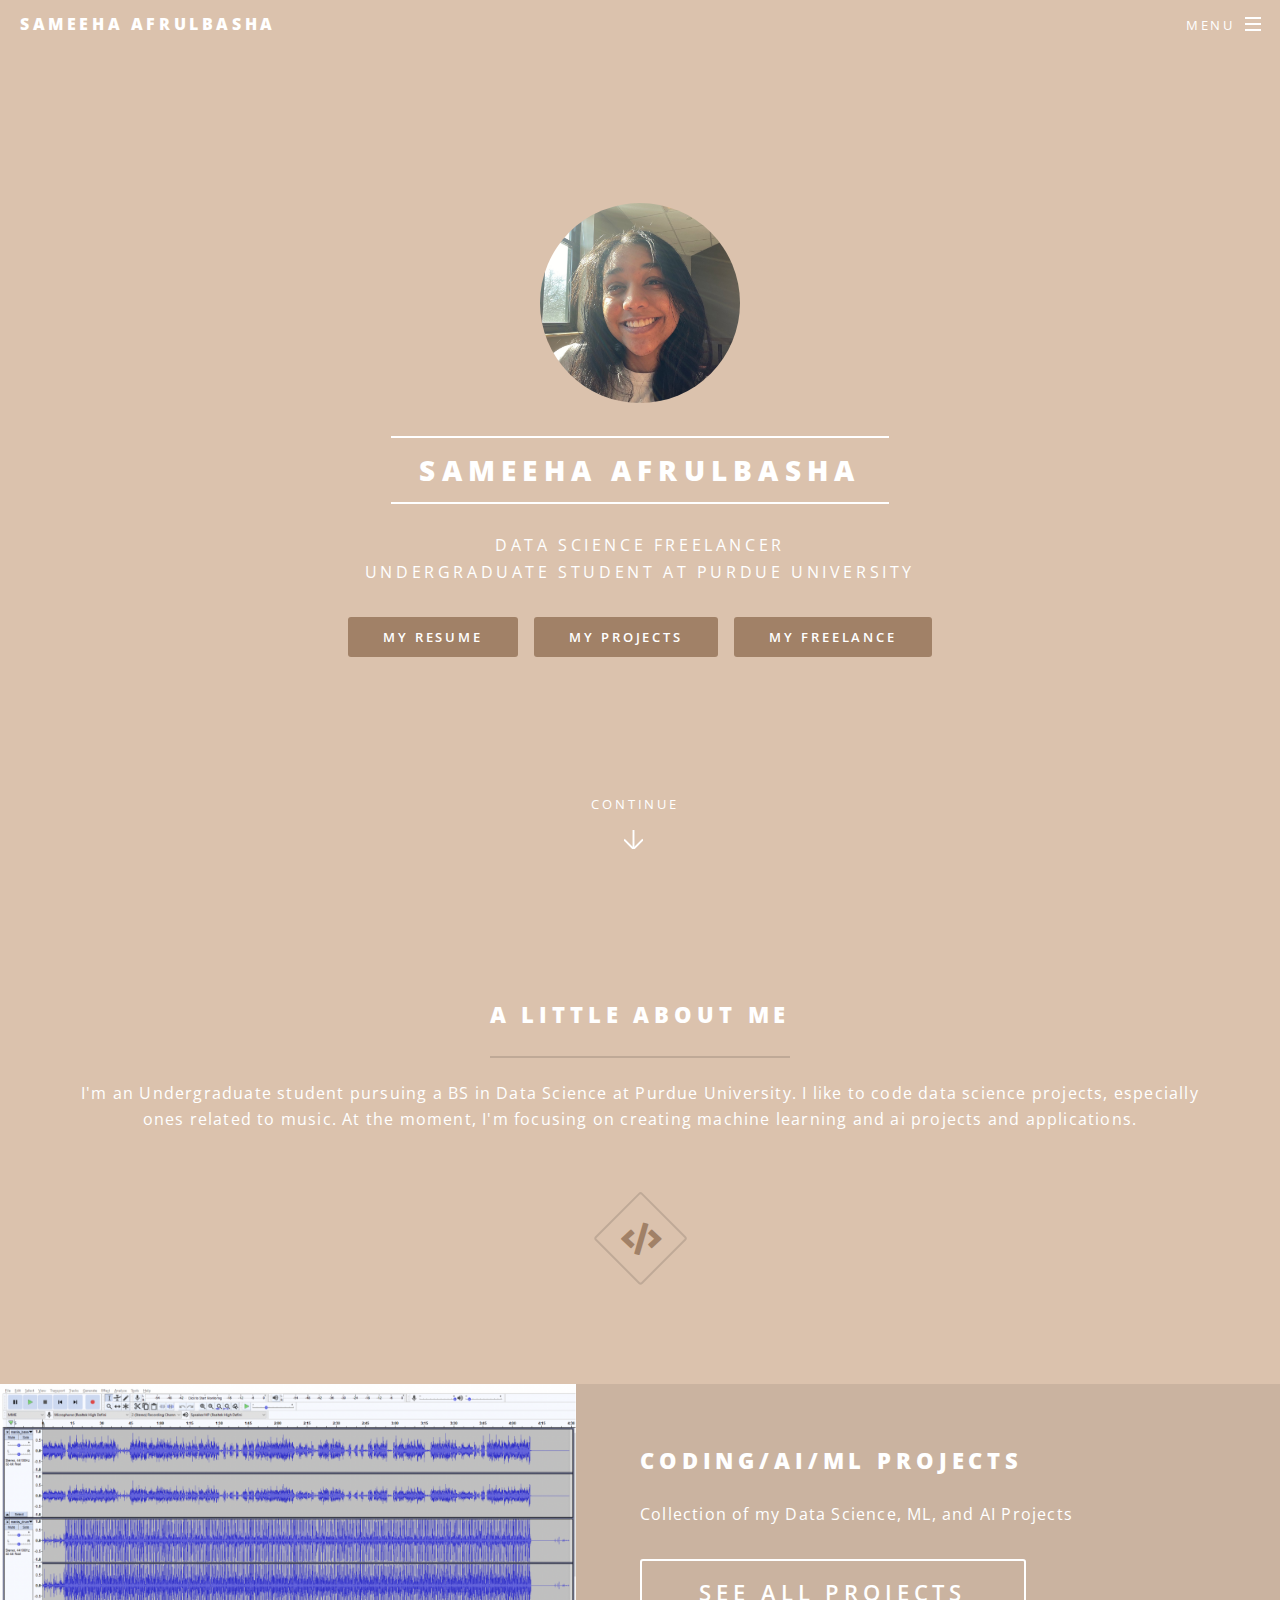
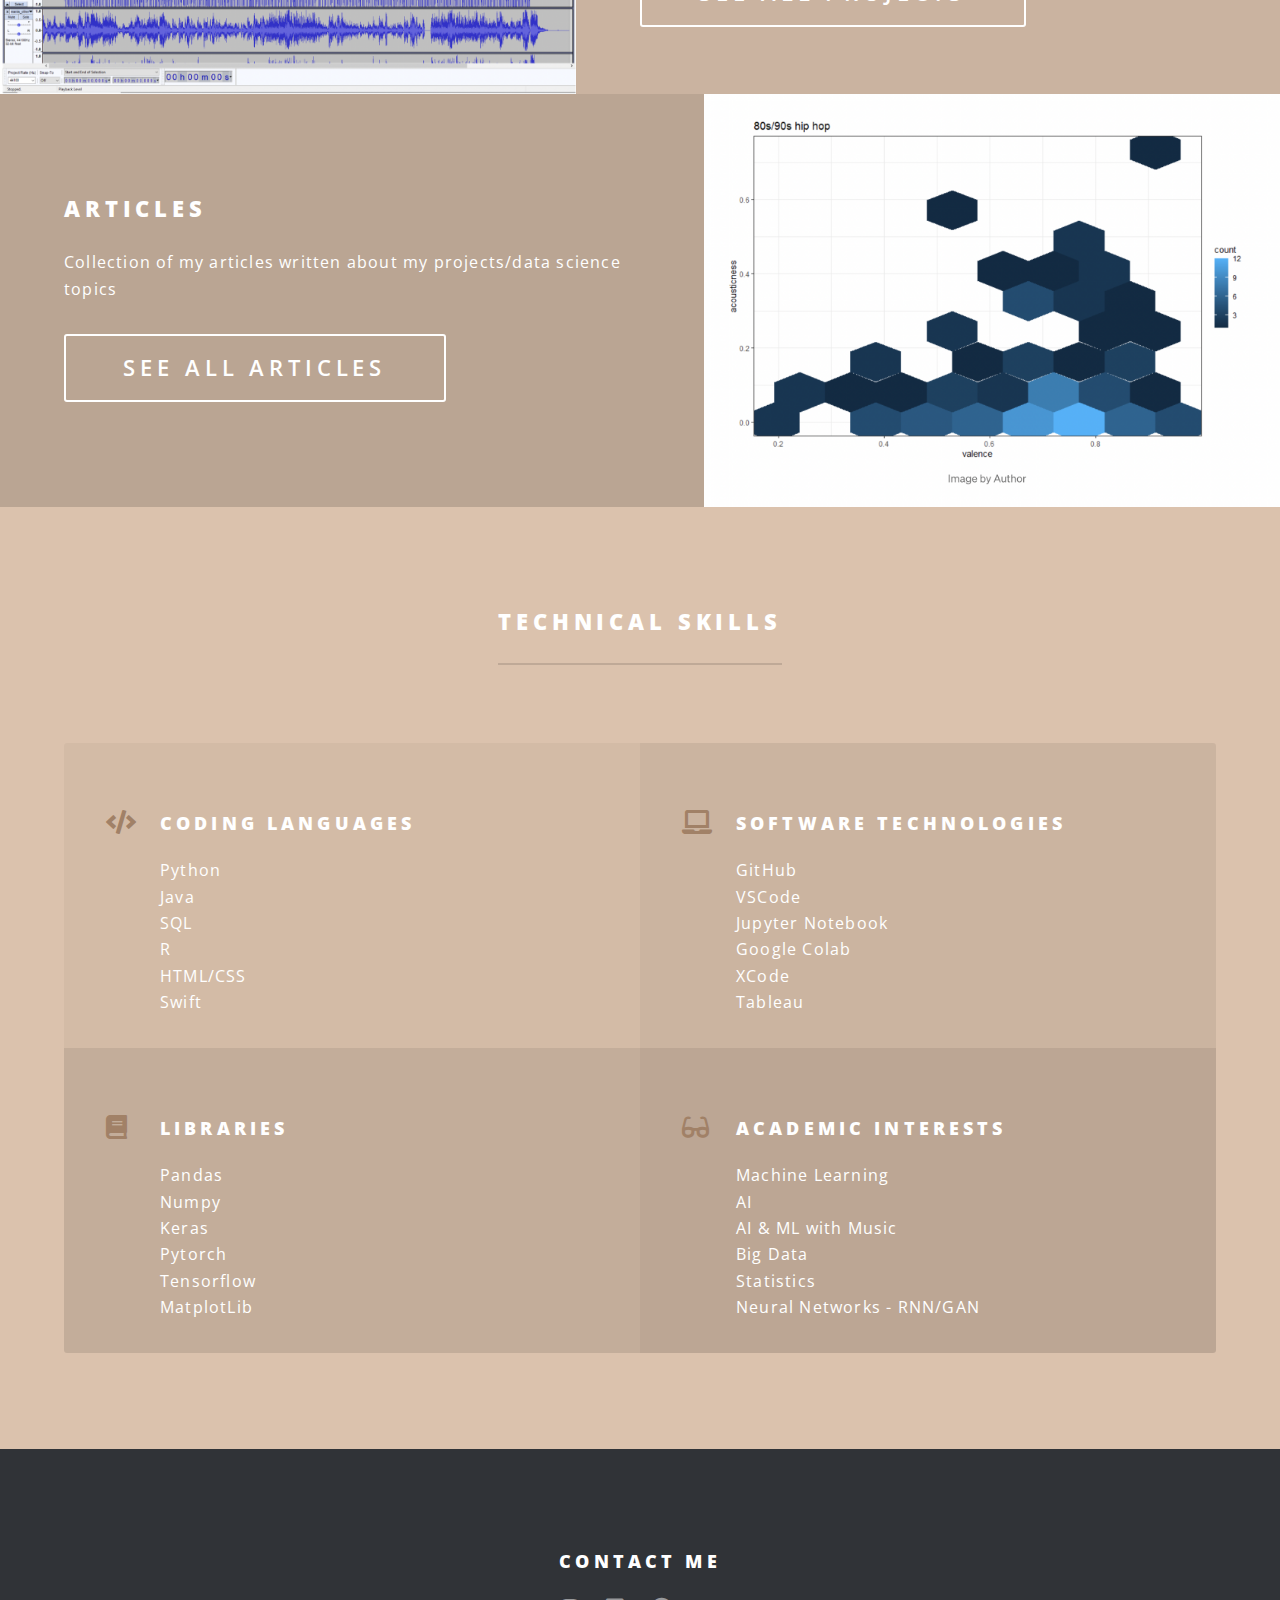
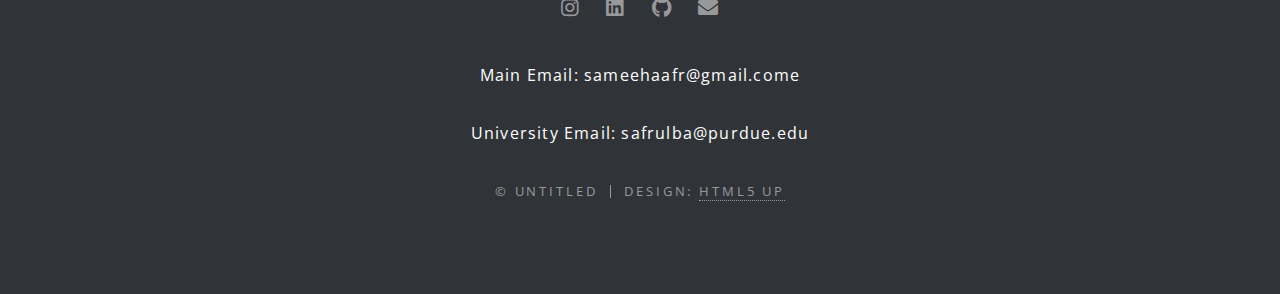
<file: index.html>
<!DOCTYPE HTML>
<!--
	Spectral by HTML5 UP
	html5up.net | @ajlkn
	Free for personal and commercial use under the CCA 3.0 license (html5up.net/license)
-->
<html>
	<head>
		<title>Sameeha Afrulbasha</title>
		<meta charset="utf-8" />
		<meta name="viewport" content="width=device-width, initial-scale=1, user-scalable=no" />
		<link rel="stylesheet" href="assets/css/main.css" />
		<noscript><link rel="stylesheet" href="assets/css/noscript.css" /></noscript>
	</head>
	<body class="landing is-preload">

		<!-- Page Wrapper -->
			<div id="page-wrapper">

				<!-- Header -->
				<header id="header">
					<h1><a href="index.html">Sameeha Afrulbasha</a></h1>
					<nav id="nav">
						<ul>
							<li class="special">
								<a href="#menu" class="menuToggle"><span>Menu</span></a>
								<div id="menu">
									<ul>
										<li><a href="index.html">Home</a></li>
										<li><a href="projects.html">Projects</a></li>
										<li><a href="freelance.html">Freelance</a></li>
										<li><a href="contact.html">Contact Me</a></li>
									</ul>
								</div>
							</li>
						</ul>
					</nav>
				</header>

				<!-- Banner -->
					<section id="banner">
						<div class="inner">
							<center>
								<img class="circular--square" src="images/profile/profile.jpeg" width=200px height=auto/>
							</center>
							<h2>Sameeha Afrulbasha</h2>
							<p>Data Science Freelancer<br />
							Undergraduate Student at Purdue University<br /></p>
							<ul class="actions special">
								<li><a href="https://crimson-book-5b8.notion.site/Sameeha-Afrulbasha-e86e2d26b11c4a8285c0a21ddbd7b07d" class="button primary">My Resume</a></li>
								<li><a href="projects.html" class="button primary">My Projects</a></li>
								<li><a href="freelance.html" class="button primary">My Freelance</a></li>
							</ul>
						</div>
						<a href="#one" class="more scrolly">Continue</a>
					</section>

				<!-- One -->
					<section id="one" class="wrapper style1 special">
						<div class="inner">
							<header class="major">
								<h2>A Little About Me</h2>
								<p>I'm an Undergraduate student pursuing a BS in Data Science at Purdue University. I like to code data science projects, especially ones related to music. At the moment, I'm focusing on creating machine learning and ai projects and applications.</p>
							</header>
							<ul class="icons major">
								<li><span class="icon solid fa-code major style3"><span class="label">Dolor</span></span></li>
							</ul>
						</div>
					</section>

				<!-- Two -->
					<section id="two" class="wrapper alt style2">
						<section class="spotlight">
							<div class="image"><img src="images/articles/sound.png" alt="" /></div><div class="content">
								<h2>Coding/AI/ML Projects</h2>
								<p>Collection of my Data Science, ML, and AI Projects</p>
								<ul class="actions">
									<li><a href="projects.html" class="button large">See All Projects</a></li>
								</ul>
							</div>
						</section>
						<section class="spotlight">
							<div class="image"><img src="images/articles/graph.png" alt="" /></div><div class="content">
								<h2>Articles</h2>
								<p>Collection of my articles written about my projects/data science topics</p>
								<ul class="actions">
									<li><a href="https://medium.com/@sameehaafr" class="button large">See All Articles</a></li>
								</ul>
							</div>
						</section>
					</section>

				<!-- Three -->
					<section id="three" class="wrapper style3 special">
						<div class="inner">
							<header class="major">
								<h2>Technical Skills</h2>
							</header>
							<ul class="features">
								<li class="icon solid fa-code">
									<h3>Coding Languages</h3>
										<listp>Python</listp>
										<br>
										<listp>Java</listp>
										<br>
										<listp>SQL</listp>
										<br>
										<listp>R</listp>
										<br>
										<listp>HTML/CSS</listp>
										<br>
										<listp>Swift</listp>
								</li>
								<li class="icon solid fa-laptop">
									<h3>Software Technologies</h3>
										<listp>GitHub</listp>
										<br>
										<listp>VSCode</listp>
										<br>
										<listp>Jupyter Notebook</listp>
										<br>
										<listp>Google Colab</listp>
										<br>
										<listp>XCode</listp>
										<br>
										<listp>Tableau</listp>
								</li>
								<li class="icon solid fa-book">
									<h3>Libraries</h3>
										<listp>Pandas</listp>
										<br>
										<listp>Numpy</listp>
										<br>
										<listp>Keras</listp>
										<br>
										<listp>Pytorch</listp>
										<br>
										<listp>Tensorflow</listp>
										<br>
										<listp>MatplotLib</listp>
								</li>
								<li class="icon solid fa-glasses">
									<h3>Academic Interests</h3>
										<listp>Machine Learning</listp>
										<br>
										<listp>AI</listp>
										<br>
										<listp>AI & ML with Music</listp>
										<br>
										<listp>Big Data</listp>
										<br>
										<listp>Statistics</listp>
										<br>
										<listp>Neural Networks - RNN/GAN</listp>
								</li>
							</ul>
						</div>
					</section>

				<!-- Four -->
				<!--<section id="three" class="wrapper style3 special">
					<div class="inner">
						<header class="major">
							<h2>Personal Interests</h2>
						</header>
						<ul class="features">
							<li class="icon solid fa-headphones-alt">
								<h3>Music</h3>
								<listp>Pop-Rap</listp>
								<br>
								<listp>Alternative</listp>
								<br>
								<listp>Rap</listp>
								<br>
								<listp>Favorites: Mac Miller, J. Cole, Jon Bellion, Twenty One Pilots, Faouzia, Alicia Keys, and Ariana Grande</listp>
							</li>
							<li class="icon fa-paper-plane">
								<h3>Hobbies</h3>
								<listp>Piano</listp>
								<br>
								<listp>Jogging</listp>
								<br>
								<listp>Badminton</listp>
								<br>
								<listp>Listening to music</listp>
								<br>
								<listp>Making and eating food</listp>
							</li>
						</ul>
					</div>
				</section>-->

				<!-- Footer -->
				<footer id="footer">
					<h3>Contact Me</h3>
					<ul class="icons">
						<li><a href="https://www.instagram.com/plotsam/" class="icon brands fa-instagram"><span class="label">Instagram</span></a></li>
						<li><a href="https://www.linkedin.com/in/sameeha-afrulbasha/" class="icon brands fa-linkedin"><span class="label">LinkedIn</span></a></li>
						<li><a href="https://github.com/sameehaafr" class="icon brands fa-github"><span class="label">Github</span></a></li>
						<li><a href="mailto: sameehaafr@gmail.com" class="icon solid fa-envelope"><span class="label">Email</span></a></li>
					</ul>
					<p>Main Email: sameehaafr@gmail.come</p>
					<p>University Email: safrulba@purdue.edu</p>
					<ul class="copyright">
						<li>&copy; Untitled</li><li>Design: <a href="http://html5up.net">HTML5 UP</a></li>
					</ul>
				</footer>
			</div>

		<!-- Scripts -->
			<script src="assets/js/jquery.min.js"></script>
			<script src="assets/js/jquery.scrollex.min.js"></script>
			<script src="assets/js/jquery.scrolly.min.js"></script>
			<script src="assets/js/browser.min.js"></script>
			<script src="assets/js/breakpoints.min.js"></script>
			<script src="assets/js/util.js"></script>
			<script src="assets/js/main.js"></script>

	</body>
</html>
</file>
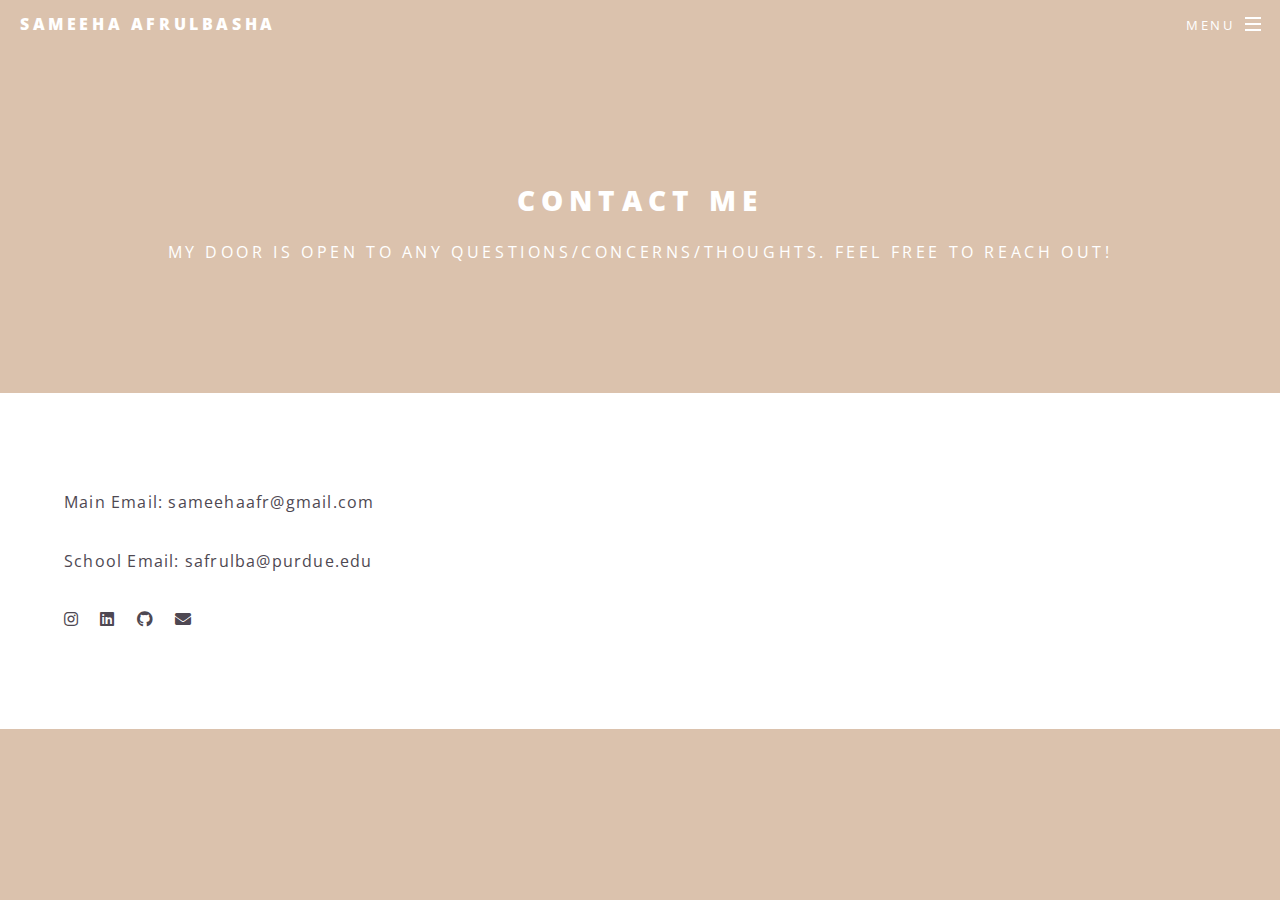
<file: contact.html>
<!DOCTYPE HTML>
<!--
	Spectral by HTML5 UP
	html5up.net | @ajlkn
	Free for personal and commercial use under the CCA 3.0 license (html5up.net/license)
-->
<html>
	<head>
		<title>Sameeha Afrulbasha</title>
		<meta charset="utf-8" />
		<meta name="viewport" content="width=device-width, initial-scale=1, user-scalable=no" />
		<link rel="stylesheet" href="assets/css/main.css" />
		<noscript><link rel="stylesheet" href="assets/css/noscript.css" /></noscript>
	</head>
	<body class="is-preload">

		<!-- Page Wrapper -->
			<div id="page-wrapper">

				<!-- Header -->
				<header id="header">
					<h1><a href="index.html">Sameeha Afrulbasha</a></h1>
					<nav id="nav">
						<ul>
							<li class="special">
								<a href="#menu" class="menuToggle"><span>Menu</span></a>
								<div id="menu">
									<ul>
										<li><a href="index.html">Home</a></li>
										<li><a href="projects.html">Projects</a></li>
										<li><a href="freelance.html">Freelance</a></li>
										<li><a href="contact.html">Contact Me</a></li>
									</ul>
								</div>
							</li>
						</ul>
					</nav>
				</header>

				<!-- Main -->
					<article id="main">
						<header>
							<h2>Contact Me</h2>
							<p>My door is open to any questions/concerns/thoughts. Feel free to reach out!</p>
						</header>
					</article>
                    <section class="wrapper style5">
                        <div class="inner">
                            <p>Main Email: sameehaafr@gmail.com</p>
                            <p>School Email: safrulba@purdue.edu</p>
                            <ul class="icons">
                                <li><a href="https://www.instagram.com/plotsam/" class="icon brands fa-instagram"><span class="label">Instagram</span></a></li>
                                <li><a href="https://www.linkedin.com/in/sameeha-afrulbasha/" class="icon brands fa-linkedin"><span class="label">LinkedIn</span></a></li>
                                <li><a href="https://github.com/sameehaafr" class="icon brands fa-github"><span class="label">Github</span></a></li>
                                <li><a href="mailto: sameehaafr@gmail.com" class="icon solid fa-envelope"><span class="label">Email</span></a></li>
                            </ul>

                        </div>
                    </section>
                    <!--<section class="wrapper style5">
                        <div class="inner">
                            <section>
                            <form method="post" action="m">
                                <div class="row gtr-uniform">
                                    <div class="col-6 col-12-xsmall">
                                        <input type="text" name="demo-name" id="demo-name" value="" placeholder="Name" />
                                    </div>
                                    <div class="col-6 col-12-xsmall">
                                        <input type="email" name="demo-email" id="demo-email" value="" placeholder="Email" />
                                    </div>
                                    <div class="col-12">
                                        <select name="demo-category" id="demo-category">
                                            <option value="">- Category -</option>
                                            <option value="1">Freelance</option>
                                            <option value="1">Other</option>
                                        </select>
                                    </div>
                                    <div class="col-6 col-12-small">
                                        <input type="checkbox" id="demo-human" name="demo-human" checked>
                                        <label for="demo-human">Not a robot</label>
                                    </div>
                                    <div class="col-12">
                                        <textarea name="demo-message" id="demo-message" placeholder="Enter your message" rows="6"></textarea>
                                    </div>
                                    <div class="col-12">
                                        <ul class="actions">
                                            <li><input type="submit" value="Send Message" class="primary" /></li>
                                            <li><input type="reset" value="Reset" /></li>
                                        </ul>
                                    </div>
                                </div>
                            </form>
                            </div class="inner">
                        </section>
                    </section>-->

				<!-- Footer -->
				<!--<footer id="footer">
					<h3>Contact Me</h3>
					<ul class="icons">
						<li><a href="https://www.instagram.com/" class="icon brands fa-instagram"><span class="label">Instagram</span></a></li>
						<li><a href="https://www.linkedin.com/in/sameeha-afrulbasha/" class="icon brands fa-linkedin"><span class="label">LinkedIn</span></a></li>
						<li><a href="https://github.com/sameehaafr" class="icon brands fa-github"><span class="label">Github</span></a></li>
						<li><a href="mailto: sameehaafr@gmail.com" class="icon solid fa-envelope"><span class="label">Email</span></a></li>
					</ul>
					<p>Main Email: sameehaafr@gmail.come</p>
					<p>University Email: safrulba@purdue.edu</p>
					<ul class="copyright">
						<li>&copy; Untitled</li><li>Design: <a href="http://html5up.net">HTML5 UP</a></li>
					</ul>
				</footer>-->

			</div>

		<!-- Scripts -->
			<script src="assets/js/jquery.min.js"></script>
			<script src="assets/js/jquery.scrollex.min.js"></script>
			<script src="assets/js/jquery.scrolly.min.js"></script>
			<script src="assets/js/browser.min.js"></script>
			<script src="assets/js/breakpoints.min.js"></script>
			<script src="assets/js/util.js"></script>
			<script src="assets/js/main.js"></script>

	</body>
</html>
</file>
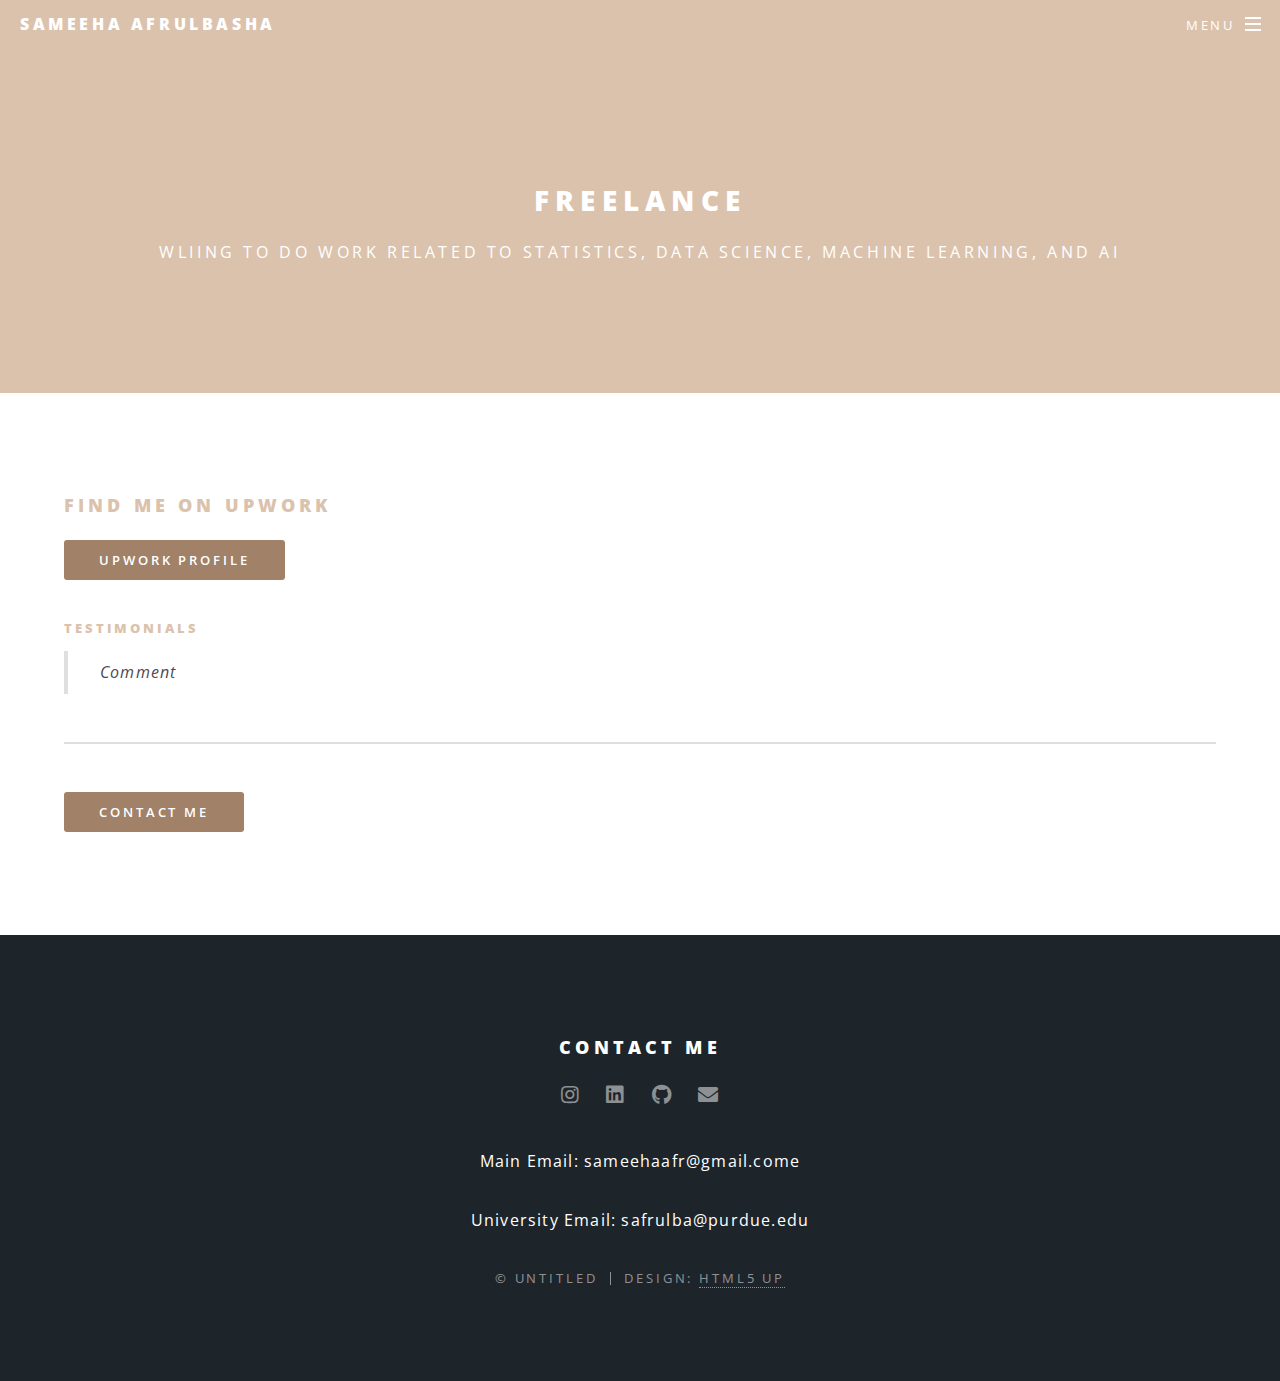
<file: freelance.html>
<!DOCTYPE HTML>
<!--
	Spectral by HTML5 UP
	html5up.net | @ajlkn
	Free for personal and commercial use under the CCA 3.0 license (html5up.net/license)
-->
<html>
	<head>
		<title>Sameeha Afrulbasha</title>
		<meta charset="utf-8" />
		<meta name="viewport" content="width=device-width, initial-scale=1, user-scalable=no" />
		<link rel="stylesheet" href="assets/css/main.css" />
		<noscript><link rel="stylesheet" href="assets/css/noscript.css" /></noscript>
	</head>
	<body class="is-preload">

		<!-- Page Wrapper -->
			<div id="page-wrapper">

				<!-- Header -->
				<header id="header">
					<h1><a href="index.html">Sameeha Afrulbasha</a></h1>
					<nav id="nav">
						<ul>
							<li class="special">
								<a href="#menu" class="menuToggle"><span>Menu</span></a>
								<div id="menu">
									<ul>
										<li><a href="index.html">Home</a></li>
										<li><a href="projects.html">Projects</a></li>
										<li><a href="freelance.html">Freelance</a></li>
										<li><a href="contact.html">Contact Me</a></li>
									</ul>
								</div>
							</li>
						</ul>
					</nav>
				</header>

				<!-- Main -->
					<article id="main">
						<header>
							<h2>Freelance</h2>
							<p>wliing to do work related to statistics, data science, machine learning, and ai</p>
						</header>
						<section class="wrapper style5">
							<div class="inner">

								<h3>Find Me on Upwork</h3>
								<ul class="actions">
									<li><a href="https://www.upwork.com/freelancers/~0109e6c5ae8d420314" class="button primary">Upwork Profile</a></li>
								</ul>
                                <h5>Testimonials</h5>
									<blockquote>Comment</blockquote>
                                <hr />
								<ul class="actions">
									<li><a href="contact.html" class="button primary">Contact Me</a></li>
								</ul>
							</div>
						</section>
					</article>

				<!-- Footer -->
				<footer id="footer">
					<h3>Contact Me</h3>
					<ul class="icons">
						<li><a href="https://www.instagram.com/plotsam/" class="icon brands fa-instagram"><span class="label">Instagram</span></a></li>
						<li><a href="https://www.linkedin.com/in/sameeha-afrulbasha/" class="icon brands fa-linkedin"><span class="label">LinkedIn</span></a></li>
						<li><a href="https://github.com/sameehaafr" class="icon brands fa-github"><span class="label">Github</span></a></li>
						<li><a href="mailto: sameehaafr@gmail.com" class="icon solid fa-envelope"><span class="label">Email</span></a></li>
					</ul>
					<p>Main Email: sameehaafr@gmail.come</p>
					<p>University Email: safrulba@purdue.edu</p>
					<ul class="copyright">
						<li>&copy; Untitled</li><li>Design: <a href="http://html5up.net">HTML5 UP</a></li>
					</ul>
				</footer>

			</div>

		<!-- Scripts -->
			<script src="assets/js/jquery.min.js"></script>
			<script src="assets/js/jquery.scrollex.min.js"></script>
			<script src="assets/js/jquery.scrolly.min.js"></script>
			<script src="assets/js/browser.min.js"></script>
			<script src="assets/js/breakpoints.min.js"></script>
			<script src="assets/js/util.js"></script>
			<script src="assets/js/main.js"></script>

	</body>
</html>
</file>
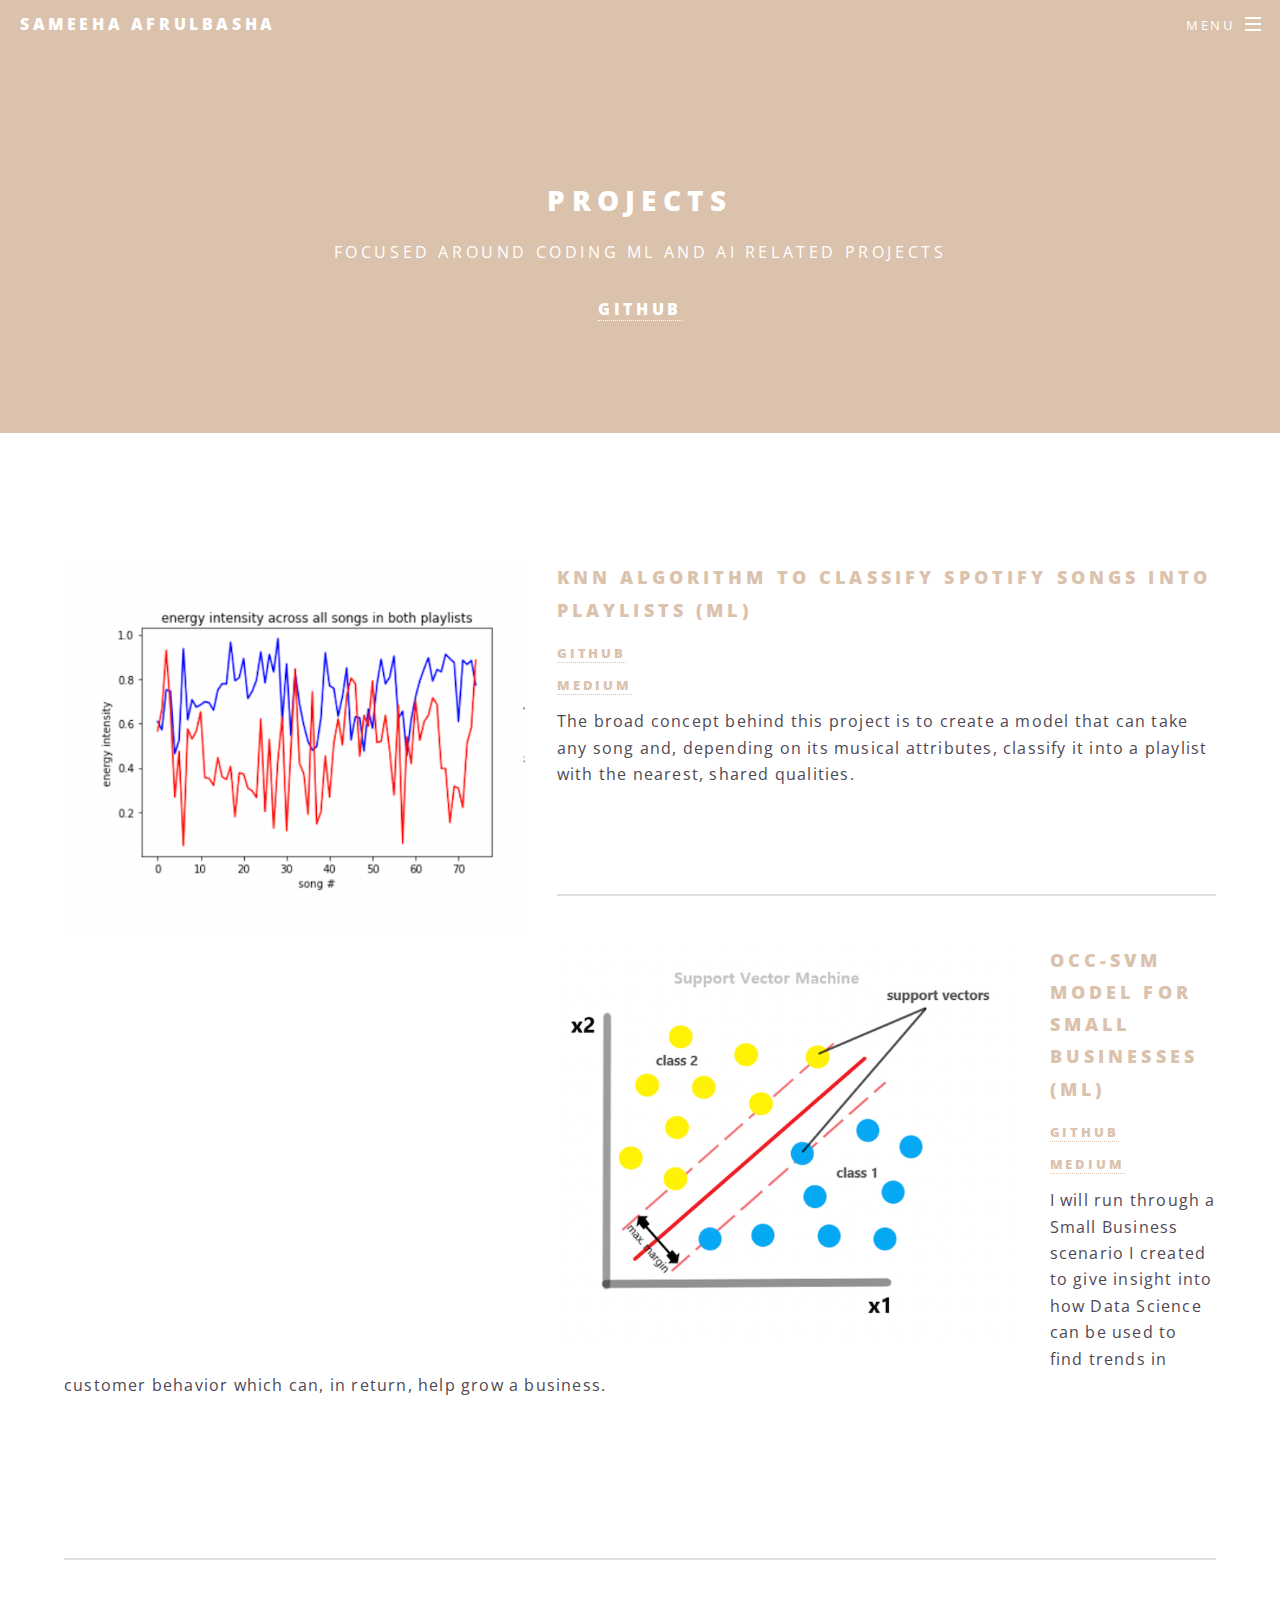
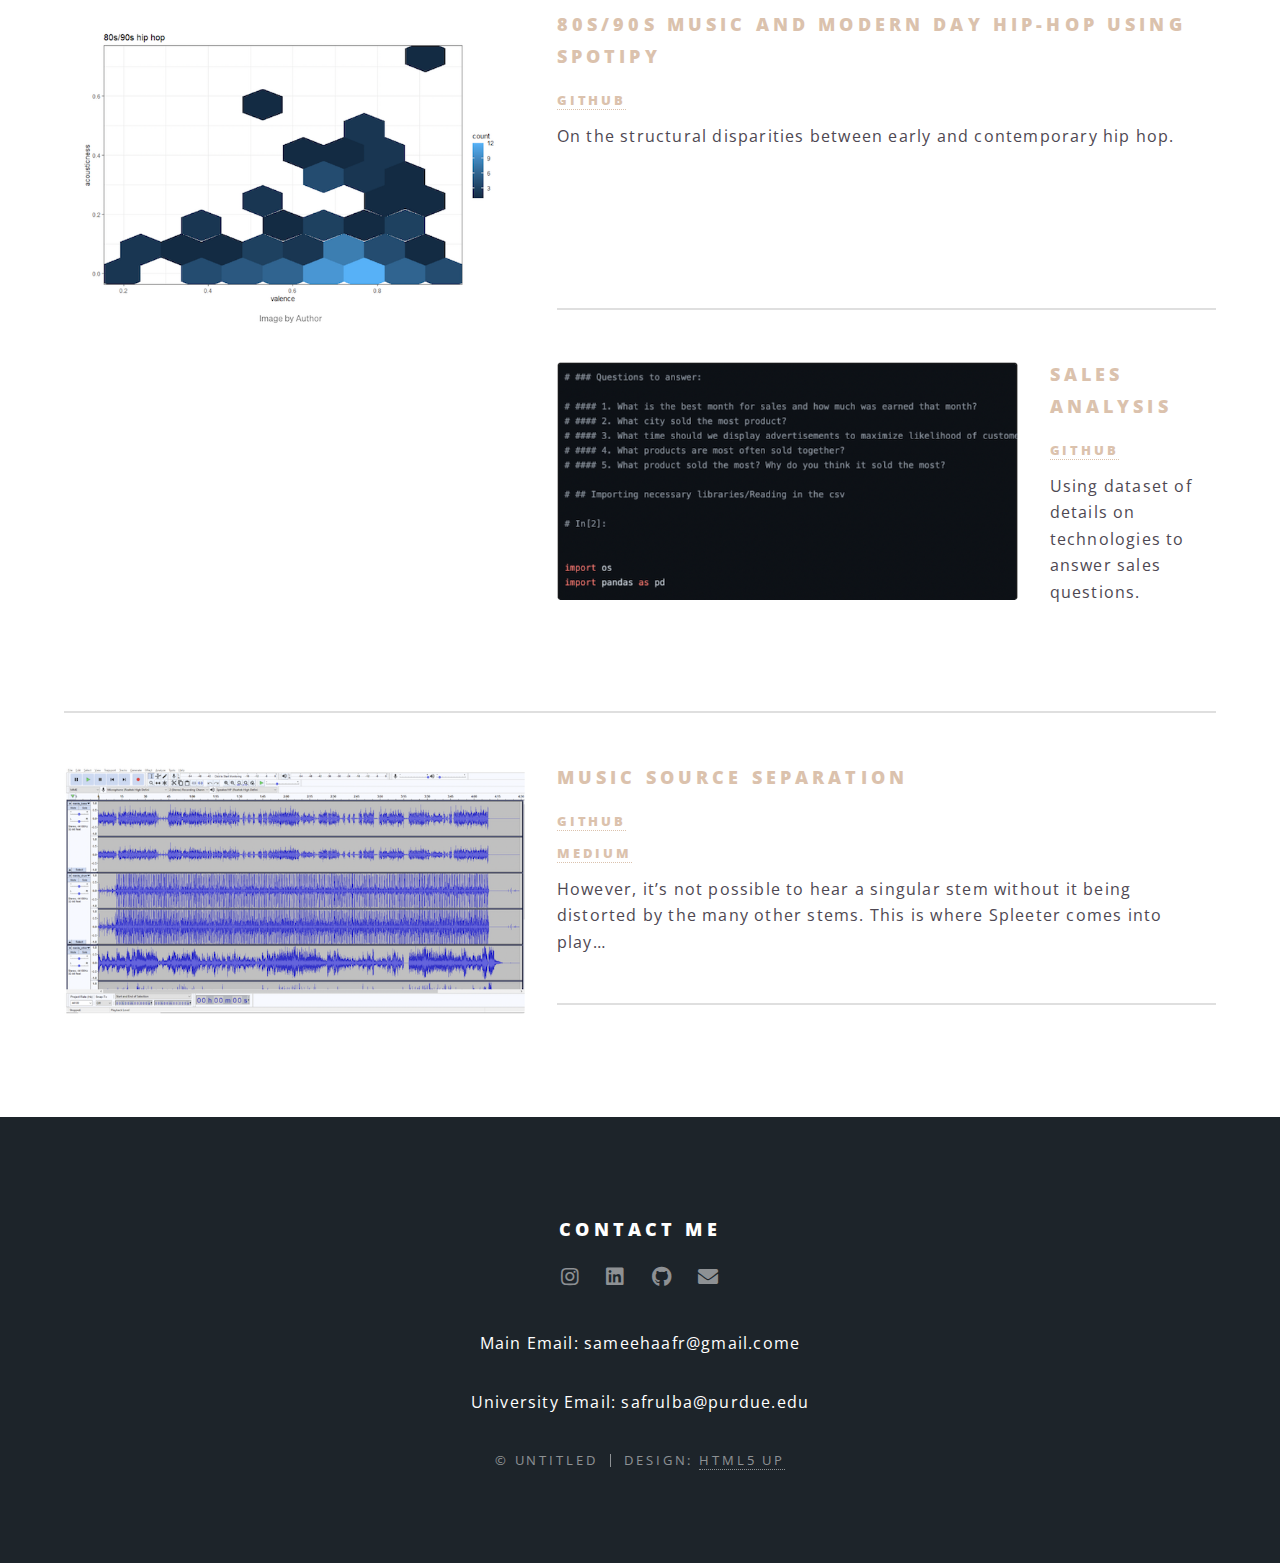
<file: projects.html>
<!DOCTYPE HTML>
<!--
	Spectral by HTML5 UP
	html5up.net | @ajlkn
	Free for personal and commercial use under the CCA 3.0 license (html5up.net/license)
-->
<html>
	<head>
		<title>Sameeha Afrulbasha</title>
		<meta charset="utf-8" />
		<meta name="viewport" content="width=device-width, initial-scale=1, user-scalable=no" />
		<link rel="stylesheet" href="assets/css/main.css" />
		<noscript><link rel="stylesheet" href="assets/css/noscript.css" /></noscript>
	</head>
	<body class="is-preload">

		<!-- Page Wrapper -->
			<div id="page-wrapper">

				<!-- Header -->
					<header id="header">
						<h1><a href="index.html">Sameeha Afrulbasha</a></h1>
						<nav id="nav">
							<ul>
								<li class="special">
									<a href="#menu" class="menuToggle"><span>Menu</span></a>
									<div id="menu">
										<ul>
											<li><a href="index.html">Home</a></li>
											<li><a href="projects.html">Projects</a></li>
											<li><a href="freelance.html">Freelance</a></li>
											<li><a href="contact.html">Contact Me</a></li>
										</ul>
									</div>
								</li>
							</ul>
						</nav>
					</header>

				<!-- Main -->
					<article id="main">
						<header>
							<h2>Projects</h2>
							<p>Focused around coding ML and AI related projects</p>
                            <h4><a href="https://github.com/sameehaafr">Github</a></h4>
						</header>
						<section class="wrapper style5">
							<div class="inner">

								<!--IMAGE DIMENSIONS : 640 × 640 -->
                                <p><span class="image left"><img src="images/projects/knn.png" alt="" /></span></p>
								<h3>KNN Algorithm to Classify Spotify Songs into Playlists (ML)</h3>
								<h5><a href="https://github.com/sameehaafr/Knn-Spotify-Music-Sorter">GitHub</a></h5>
								<h5><a href="https://towardsdatascience.com/ml-step-by-step-using-knn-algorithm-to-classify-spotify-songs-into-playlists-8c7892428371">Medium</a></h5>
								<p>The broad concept behind this project is to create a model that can take any song and, depending on its musical attributes, classify it into a playlist with the nearest, shared qualities. </p>
								<br>
                                <hr/>

                                <p><span class="image left"><img src="images/projects/svm.png" alt="" /></span></p>
								<h3>OCC-SVM Model for Small Businesses (ML)</h3>
								<h5><a href="https://github.com/sameehaafr/occ-svm">GitHub</a></h5>
								<h5><a href="https://medium.com/towards-data-science/how-can-support-vector-machines-help-grow-a-small-business-8e71561616ea">Medium</a></h5>
								<p>I will run through a Small Business scenario I created to give insight into how Data Science can be used to find trends in customer behavior which can, in return, help grow a business.</p>
								<br>
								<br>
								<br>
                                <hr />

								<p><span class="image left"><img src="images/projects/hiphop.png" alt="" /></span></p>
								<h3>80s/90s music and Modern Day Hip-Hop using Spotipy</h3>
								<h5><a href="https://medium.com/towards-data-science/using-data-visualizations-to-understand-the-vast-shift-from-80s-90s-hip-hop-to-today-afa0f942685">GitHub</a></h5>
								<p>On the structural disparities between early and contemporary hip hop.</p>
								<br>
								<br>
								<br>
                                <hr />

								<p><span class="image left"><img src="images/projects/sales.png" alt="" /></span></p>
								<h3>Sales Analysis</h3>
								<h5><a href="https://github.com/sameehaafr/Practice-Sales-Analysis-2021">GitHub</a></h5>
								<p>Using dataset of details on technologies to answer sales questions.</p>
								<br>
                                <hr />

								<p><span class="image left"><img src="images/projects/source-sep.png" alt="" /></span></p>
								<h3>Music Source Separation</h3>
								<h5><a href="https://github.com/sameehaafr/Spleeter">GitHub</a></h5>
								<h5><a href="https://towardsdatascience.com/music-source-separation-with-spleeter-on-google-colab-9161dc72d1e8">Medium</a></h5>
								<p>However, it’s not possible to hear a singular stem without it being distorted by the many other stems. This is where Spleeter comes into play…</p>
                                <hr />

							</div>
						</section>
					</article>

				<!-- Footer -->
				<footer id="footer">
					<h3>Contact Me</h3>
					<ul class="icons">
						<li><a href="https://www.instagram.com/plotsam/" class="icon brands fa-instagram"><span class="label">Instagram</span></a></li>
						<li><a href="https://www.linkedin.com/in/sameeha-afrulbasha/" class="icon brands fa-linkedin"><span class="label">LinkedIn</span></a></li>
						<li><a href="https://github.com/sameehaafr" class="icon brands fa-github"><span class="label">Github</span></a></li>
						<li><a href="mailto: sameehaafr@gmail.com" class="icon solid fa-envelope"><span class="label">Email</span></a></li>
					</ul>
					<p>Main Email: sameehaafr@gmail.come</p>
					<p>University Email: safrulba@purdue.edu</p>
					<ul class="copyright">
						<li>&copy; Untitled</li><li>Design: <a href="http://html5up.net">HTML5 UP</a></li>
					</ul>
				</footer>

			</div>

		<!-- Scripts -->
			<script src="assets/js/jquery.min.js"></script>
			<script src="assets/js/jquery.scrollex.min.js"></script>
			<script src="assets/js/jquery.scrolly.min.js"></script>
			<script src="assets/js/browser.min.js"></script>
			<script src="assets/js/breakpoints.min.js"></script>
			<script src="assets/js/util.js"></script>
			<script src="assets/js/main.js"></script>

	</body>
</html>
</file>
<file: assets/css/noscript.css>
/*
	Spectral by HTML5 UP
	html5up.net | @ajlkn
	Free for personal and commercial use under the CCA 3.0 license (html5up.net/license)
*/

/* Banner */

	body.is-preload #banner h2 {
		-moz-transform: none;
		-webkit-transform: none;
		-ms-transform: none;
		transform: none;
		opacity: 1;
	}

		body.is-preload #banner h2:before, body.is-preload #banner h2:after {
			width: 100%;
		}

	body.is-preload #banner .more {
		-moz-transform: none;
		-webkit-transform: none;
		-ms-transform: none;
		transform: none;
		opacity: 1;
	}

	body.is-preload #banner:after {
		opacity: 0;
	}
</file>
<file: assets/css/main.css>
@import url(fontawesome-all.min.css);
@import url("https://fonts.googleapis.com/css?family=Open+Sans:400,400italic,600,600italic,800,800italic");

/*
	Spectral by HTML5 UP
	html5up.net | @ajlkn
	Free for personal and commercial use under the CCA 3.0 license (html5up.net/license)
*/

html, body, div, span, applet, object,
iframe, h1, h2, h3, h4, h5, h6, p, blockquote,
pre, a, abbr, acronym, address, big, cite,
code, del, dfn, em, img, ins, kbd, q, s, samp,
small, strike, strong, sub, sup, tt, var, b,
u, i, center, dl, dt, dd, ol, ul, li, fieldset,
form, label, legend, table, caption, tbody,
tfoot, thead, tr, th, td, article, aside,
canvas, details, embed, figure, figcaption,
footer, header, hgroup, menu, nav, output, ruby,
section, summary, time, mark, audio, video {
	margin: 0;
	padding: 0;
	border: 0;
	font-size: 100%;
	font: inherit;
	vertical-align: baseline;}

article, aside, details, figcaption, figure,
footer, header, hgroup, menu, nav, section {
	display: block;}

body {
	line-height: 1;
}

ol, ul {
	list-style: none;
}

blockquote, q {
	quotes: none;
}

	blockquote:before, blockquote:after, q:before, q:after {
		content: '';
		content: none;
	}

table {
	border-collapse: collapse;
	border-spacing: 0;
}

body {
	-webkit-text-size-adjust: none;
}

mark {
	background-color: transparent;
	color: inherit;
}

input::-moz-focus-inner {
	border: 0;
	padding: 0;
}

input, select, textarea {
	-moz-appearance: none;
	-webkit-appearance: none;
	-ms-appearance: none;
	appearance: none;
}

/* Basic */

	@-ms-viewport {
		width: device-width;
	}

	html {
		box-sizing: border-box;
	}

	*, *:before, *:after {
		box-sizing: inherit;
	}

	body {
		background: #DBC2AD;
	}

		body.is-preload *, body.is-preload *:before, body.is-preload *:after {
			-moz-animation: none !important;
			-webkit-animation: none !important;
			-ms-animation: none !important;
			animation: none !important;
			-moz-transition: none !important;
			-webkit-transition: none !important;
			-ms-transition: none !important;
			transition: none !important;
		}

	body, input, select, textarea {
		color: #fff;
		font-family: "Open Sans", Helvetica, sans-serif;
		font-size: 15pt;
		font-weight: 400;
		letter-spacing: 0.075em;
		line-height: 1.65em;
	}

		@media screen and (max-width: 1680px) {

			body, input, select, textarea {
				font-size: 13pt;
			}

		}

		@media screen and (max-width: 1280px) {

			body, input, select, textarea {
				font-size: 12pt;
			}

		}

		@media screen and (max-width: 736px) {

			body, input, select, textarea {
				font-size: 11pt;
				letter-spacing: 0.0375em;
			}

		}

	a {
		-moz-transition: color 0.2s ease, border-bottom-color 0.2s ease;
		-webkit-transition: color 0.2s ease, border-bottom-color 0.2s ease;
		-ms-transition: color 0.2s ease, border-bottom-color 0.2s ease;
		transition: color 0.2s ease, border-bottom-color 0.2s ease;
		border-bottom: dotted 1px;
		color: inherit;
		text-decoration: none;
	}

		a:hover {
			border-bottom-color: transparent;
		}

	strong, b {
		color: #fff;
		font-weight: 600;
	}

	em, i {
		font-style: italic;
	}

	listp {
		margin-top: 2px;
		color: #fff;
	}

	p {
		margin: 0 0 2em 0;
	}

	h1, h2, h3, h4, h5, h6 {
		color: #fff;
		font-weight: 800;
		letter-spacing: 0.225em;
		line-height: 1em;
		margin: 0 0 1em 0;
		text-transform: uppercase;
	}

		h1 a, h2 a, h3 a, h4 a, h5 a, h6 a {
			color: inherit;
			text-decoration: none;
		}

	h2 {
		font-size: 1.35em;
		line-height: 1.75em;
	}

		@media screen and (max-width: 736px) {

			h2 {
				font-size: 1.1em;
				line-height: 1.65em;
			}

		}

	h3 {
		font-size: 1.15em;
		line-height: 1.75em;
	}

		@media screen and (max-width: 736px) {

			h3 {
				font-size: 1em;
				line-height: 1.65em;
			}

		}

	h4 {
		font-size: 1em;
		line-height: 1.5em;
	}

	h5 {
		font-size: 0.8em;
		line-height: 1.5em;
	}

	h6 {
		font-size: 0.7em;
		line-height: 1.5em;
	}

	sub {
		font-size: 0.8em;
		position: relative;
		top: 0.5em;
	}

	sup {
		font-size: 0.8em;
		position: relative;
		top: -0.5em;
	}

	hr {
		border: 0;
		border-bottom: solid 2px #fff;
		margin: 3em 0;
	}

		hr.major {
			margin: 4.5em 0;
		}

	blockquote {
		border-left: solid 4px #fff;
		font-style: italic;
		margin: 0 0 2em 0;
		padding: 0.5em 0 0.5em 2em;
	}

	code {
		background: rgba(144, 144, 144, 0.25);
		border-radius: 3px;
		font-family: "Courier New", monospace;
		font-size: 0.9em;
		letter-spacing: 0;
		margin: 0 0.25em;
		padding: 0.25em 0.65em;
	}

	pre {
		-webkit-overflow-scrolling: touch;
		font-family: "Courier New", monospace;
		font-size: 0.9em;
		margin: 0 0 2em 0;
	}

		pre code {
			display: block;
			line-height: 1.75em;
			padding: 1em 1.5em;
			overflow-x: auto;
		}

	.align-left {
		text-align: left;
	}

	.align-center {
		text-align: center;
	}

	.align-right {
		text-align: right;
	}

/* Row */

	.row {
		display: flex;
		flex-wrap: wrap;
		box-sizing: border-box;
		align-items: stretch;
	}

		.row > * {
			box-sizing: border-box;
		}

		.row.gtr-uniform > * > :last-child {
			margin-bottom: 0;
		}

		.row.aln-left {
			justify-content: flex-start;
		}

		.row.aln-center {
			justify-content: center;
		}

		.row.aln-right {
			justify-content: flex-end;
		}

		.row.aln-top {
			align-items: flex-start;
		}

		.row.aln-middle {
			align-items: center;
		}

		.row.aln-bottom {
			align-items: flex-end;
		}

		.row > .imp {
			order: -1;
		}

		.row > .col-1 {
			width: 8.33333%;
		}

		.row > .off-1 {
			margin-left: 8.33333%;
		}

		.row > .col-2 {
			width: 16.66667%;
		}

		.row > .off-2 {
			margin-left: 16.66667%;
		}

		.row > .col-3 {
			width: 25%;
		}

		.row > .off-3 {
			margin-left: 25%;
		}

		.row > .col-4 {
			width: 33.33333%;
		}

		.row > .off-4 {
			margin-left: 33.33333%;
		}

		.row > .col-5 {
			width: 41.66667%;
		}

		.row > .off-5 {
			margin-left: 41.66667%;
		}

		.row > .col-6 {
			width: 50%;
		}

		.row > .off-6 {
			margin-left: 50%;
		}

		.row > .col-7 {
			width: 58.33333%;
		}

		.row > .off-7 {
			margin-left: 58.33333%;
		}

		.row > .col-8 {
			width: 66.66667%;
		}

		.row > .off-8 {
			margin-left: 66.66667%;
		}

		.row > .col-9 {
			width: 75%;
		}

		.row > .off-9 {
			margin-left: 75%;
		}

		.row > .col-10 {
			width: 83.33333%;
		}

		.row > .off-10 {
			margin-left: 83.33333%;
		}

		.row > .col-11 {
			width: 91.66667%;
		}

		.row > .off-11 {
			margin-left: 91.66667%;
		}

		.row > .col-12 {
			width: 100%;
		}

		.row > .off-12 {
			margin-left: 100%;
		}

		.row.gtr-0 {
			margin-top: 0;
			margin-left: 0em;
		}

			.row.gtr-0 > * {
				padding: 0 0 0 0em;
			}

			.row.gtr-0.gtr-uniform {
				margin-top: 0em;
			}

				.row.gtr-0.gtr-uniform > * {
					padding-top: 0em;
				}

		.row.gtr-25 {
			margin-top: 0;
			margin-left: -0.375em;
		}

			.row.gtr-25 > * {
				padding: 0 0 0 0.375em;
			}

			.row.gtr-25.gtr-uniform {
				margin-top: -0.375em;
			}

				.row.gtr-25.gtr-uniform > * {
					padding-top: 0.375em;
				}

		.row.gtr-50 {
			margin-top: 0;
			margin-left: -0.75em;
		}

			.row.gtr-50 > * {
				padding: 0 0 0 0.75em;
			}

			.row.gtr-50.gtr-uniform {
				margin-top: -0.75em;
			}

				.row.gtr-50.gtr-uniform > * {
					padding-top: 0.75em;
				}

		.row {
			margin-top: 0;
			margin-left: -1.5em;
		}

			.row > * {
				padding: 0 0 0 1.5em;
			}

			.row.gtr-uniform {
				margin-top: -1.5em;
			}

				.row.gtr-uniform > * {
					padding-top: 1.5em;
				}

		.row.gtr-150 {
			margin-top: 0;
			margin-left: -2.25em;
		}

			.row.gtr-150 > * {
				padding: 0 0 0 2.25em;
			}

			.row.gtr-150.gtr-uniform {
				margin-top: -2.25em;
			}

				.row.gtr-150.gtr-uniform > * {
					padding-top: 2.25em;
				}

		.row.gtr-200 {
			margin-top: 0;
			margin-left: -3em;
		}

			.row.gtr-200 > * {
				padding: 0 0 0 3em;
			}

			.row.gtr-200.gtr-uniform {
				margin-top: -3em;
			}

				.row.gtr-200.gtr-uniform > * {
					padding-top: 3em;
				}

		@media screen and (max-width: 1680px) {

			.row {
				display: flex;
				flex-wrap: wrap;
				box-sizing: border-box;
				align-items: stretch;
			}

				.row > * {
					box-sizing: border-box;
				}

				.row.gtr-uniform > * > :last-child {
					margin-bottom: 0;
				}

				.row.aln-left {
					justify-content: flex-start;
				}

				.row.aln-center {
					justify-content: center;
				}

				.row.aln-right {
					justify-content: flex-end;
				}

				.row.aln-top {
					align-items: flex-start;
				}

				.row.aln-middle {
					align-items: center;
				}

				.row.aln-bottom {
					align-items: flex-end;
				}

				.row > .imp-xlarge {
					order: -1;
				}

				.row > .col-1-xlarge {
					width: 8.33333%;
				}

				.row > .off-1-xlarge {
					margin-left: 8.33333%;
				}

				.row > .col-2-xlarge {
					width: 16.66667%;
				}

				.row > .off-2-xlarge {
					margin-left: 16.66667%;
				}

				.row > .col-3-xlarge {
					width: 25%;
				}

				.row > .off-3-xlarge {
					margin-left: 25%;
				}

				.row > .col-4-xlarge {
					width: 33.33333%;
				}

				.row > .off-4-xlarge {
					margin-left: 33.33333%;
				}

				.row > .col-5-xlarge {
					width: 41.66667%;
				}

				.row > .off-5-xlarge {
					margin-left: 41.66667%;
				}

				.row > .col-6-xlarge {
					width: 50%;
				}

				.row > .off-6-xlarge {
					margin-left: 50%;
				}

				.row > .col-7-xlarge {
					width: 58.33333%;
				}

				.row > .off-7-xlarge {
					margin-left: 58.33333%;
				}

				.row > .col-8-xlarge {
					width: 66.66667%;
				}

				.row > .off-8-xlarge {
					margin-left: 66.66667%;
				}

				.row > .col-9-xlarge {
					width: 75%;
				}

				.row > .off-9-xlarge {
					margin-left: 75%;
				}

				.row > .col-10-xlarge {
					width: 83.33333%;
				}

				.row > .off-10-xlarge {
					margin-left: 83.33333%;
				}

				.row > .col-11-xlarge {
					width: 91.66667%;
				}

				.row > .off-11-xlarge {
					margin-left: 91.66667%;
				}

				.row > .col-12-xlarge {
					width: 100%;
				}

				.row > .off-12-xlarge {
					margin-left: 100%;
				}

				.row.gtr-0 {
					margin-top: 0;
					margin-left: 0em;
				}

					.row.gtr-0 > * {
						padding: 0 0 0 0em;
					}

					.row.gtr-0.gtr-uniform {
						margin-top: 0em;
					}

						.row.gtr-0.gtr-uniform > * {
							padding-top: 0em;
						}

				.row.gtr-25 {
					margin-top: 0;
					margin-left: -0.375em;
				}

					.row.gtr-25 > * {
						padding: 0 0 0 0.375em;
					}

					.row.gtr-25.gtr-uniform {
						margin-top: -0.375em;
					}

						.row.gtr-25.gtr-uniform > * {
							padding-top: 0.375em;
						}

				.row.gtr-50 {
					margin-top: 0;
					margin-left: -0.75em;
				}

					.row.gtr-50 > * {
						padding: 0 0 0 0.75em;
					}

					.row.gtr-50.gtr-uniform {
						margin-top: -0.75em;
					}

						.row.gtr-50.gtr-uniform > * {
							padding-top: 0.75em;
						}

				.row {
					margin-top: 0;
					margin-left: -1.5em;
				}

					.row > * {
						padding: 0 0 0 1.5em;
					}

					.row.gtr-uniform {
						margin-top: -1.5em;
					}

						.row.gtr-uniform > * {
							padding-top: 1.5em;
						}

				.row.gtr-150 {
					margin-top: 0;
					margin-left: -2.25em;
				}

					.row.gtr-150 > * {
						padding: 0 0 0 2.25em;
					}

					.row.gtr-150.gtr-uniform {
						margin-top: -2.25em;
					}

						.row.gtr-150.gtr-uniform > * {
							padding-top: 2.25em;
						}

				.row.gtr-200 {
					margin-top: 0;
					margin-left: -3em;
				}

					.row.gtr-200 > * {
						padding: 0 0 0 3em;
					}

					.row.gtr-200.gtr-uniform {
						margin-top: -3em;
					}

						.row.gtr-200.gtr-uniform > * {
							padding-top: 3em;
						}

		}

		@media screen and (max-width: 1280px) {

			.row {
				display: flex;
				flex-wrap: wrap;
				box-sizing: border-box;
				align-items: stretch;
			}

				.row > * {
					box-sizing: border-box;
				}

				.row.gtr-uniform > * > :last-child {
					margin-bottom: 0;
				}

				.row.aln-left {
					justify-content: flex-start;
				}

				.row.aln-center {
					justify-content: center;
				}

				.row.aln-right {
					justify-content: flex-end;
				}

				.row.aln-top {
					align-items: flex-start;
				}

				.row.aln-middle {
					align-items: center;
				}

				.row.aln-bottom {
					align-items: flex-end;
				}

				.row > .imp-large {
					order: -1;
				}

				.row > .col-1-large {
					width: 8.33333%;
				}

				.row > .off-1-large {
					margin-left: 8.33333%;
				}

				.row > .col-2-large {
					width: 16.66667%;
				}

				.row > .off-2-large {
					margin-left: 16.66667%;
				}

				.row > .col-3-large {
					width: 25%;
				}

				.row > .off-3-large {
					margin-left: 25%;
				}

				.row > .col-4-large {
					width: 33.33333%;
				}

				.row > .off-4-large {
					margin-left: 33.33333%;
				}

				.row > .col-5-large {
					width: 41.66667%;
				}

				.row > .off-5-large {
					margin-left: 41.66667%;
				}

				.row > .col-6-large {
					width: 50%;
				}

				.row > .off-6-large {
					margin-left: 50%;
				}

				.row > .col-7-large {
					width: 58.33333%;
				}

				.row > .off-7-large {
					margin-left: 58.33333%;
				}

				.row > .col-8-large {
					width: 66.66667%;
				}

				.row > .off-8-large {
					margin-left: 66.66667%;
				}

				.row > .col-9-large {
					width: 75%;
				}

				.row > .off-9-large {
					margin-left: 75%;
				}

				.row > .col-10-large {
					width: 83.33333%;
				}

				.row > .off-10-large {
					margin-left: 83.33333%;
				}

				.row > .col-11-large {
					width: 91.66667%;
				}

				.row > .off-11-large {
					margin-left: 91.66667%;
				}

				.row > .col-12-large {
					width: 100%;
				}

				.row > .off-12-large {
					margin-left: 100%;
				}

				.row.gtr-0 {
					margin-top: 0;
					margin-left: 0em;
				}

					.row.gtr-0 > * {
						padding: 0 0 0 0em;
					}

					.row.gtr-0.gtr-uniform {
						margin-top: 0em;
					}

						.row.gtr-0.gtr-uniform > * {
							padding-top: 0em;
						}

				.row.gtr-25 {
					margin-top: 0;
					margin-left: -0.375em;
				}

					.row.gtr-25 > * {
						padding: 0 0 0 0.375em;
					}

					.row.gtr-25.gtr-uniform {
						margin-top: -0.375em;
					}

						.row.gtr-25.gtr-uniform > * {
							padding-top: 0.375em;
						}

				.row.gtr-50 {
					margin-top: 0;
					margin-left: -0.75em;
				}

					.row.gtr-50 > * {
						padding: 0 0 0 0.75em;
					}

					.row.gtr-50.gtr-uniform {
						margin-top: -0.75em;
					}

						.row.gtr-50.gtr-uniform > * {
							padding-top: 0.75em;
						}

				.row {
					margin-top: 0;
					margin-left: -1.5em;
				}

					.row > * {
						padding: 0 0 0 1.5em;
					}

					.row.gtr-uniform {
						margin-top: -1.5em;
					}

						.row.gtr-uniform > * {
							padding-top: 1.5em;
						}

				.row.gtr-150 {
					margin-top: 0;
					margin-left: -2.25em;
				}

					.row.gtr-150 > * {
						padding: 0 0 0 2.25em;
					}

					.row.gtr-150.gtr-uniform {
						margin-top: -2.25em;
					}

						.row.gtr-150.gtr-uniform > * {
							padding-top: 2.25em;
						}

				.row.gtr-200 {
					margin-top: 0;
					margin-left: -3em;
				}

					.row.gtr-200 > * {
						padding: 0 0 0 3em;
					}

					.row.gtr-200.gtr-uniform {
						margin-top: -3em;
					}

						.row.gtr-200.gtr-uniform > * {
							padding-top: 3em;
						}

		}

		@media screen and (max-width: 980px) {

			.row {
				display: flex;
				flex-wrap: wrap;
				box-sizing: border-box;
				align-items: stretch;
			}

				.row > * {
					box-sizing: border-box;
				}

				.row.gtr-uniform > * > :last-child {
					margin-bottom: 0;
				}

				.row.aln-left {
					justify-content: flex-start;
				}

				.row.aln-center {
					justify-content: center;
				}

				.row.aln-right {
					justify-content: flex-end;
				}

				.row.aln-top {
					align-items: flex-start;
				}

				.row.aln-middle {
					align-items: center;
				}

				.row.aln-bottom {
					align-items: flex-end;
				}

				.row > .imp-medium {
					order: -1;
				}

				.row > .col-1-medium {
					width: 8.33333%;
				}

				.row > .off-1-medium {
					margin-left: 8.33333%;
				}

				.row > .col-2-medium {
					width: 16.66667%;
				}

				.row > .off-2-medium {
					margin-left: 16.66667%;
				}

				.row > .col-3-medium {
					width: 25%;
				}

				.row > .off-3-medium {
					margin-left: 25%;
				}

				.row > .col-4-medium {
					width: 33.33333%;
				}

				.row > .off-4-medium {
					margin-left: 33.33333%;
				}

				.row > .col-5-medium {
					width: 41.66667%;
				}

				.row > .off-5-medium {
					margin-left: 41.66667%;
				}

				.row > .col-6-medium {
					width: 50%;
				}

				.row > .off-6-medium {
					margin-left: 50%;
				}

				.row > .col-7-medium {
					width: 58.33333%;
				}

				.row > .off-7-medium {
					margin-left: 58.33333%;
				}

				.row > .col-8-medium {
					width: 66.66667%;
				}

				.row > .off-8-medium {
					margin-left: 66.66667%;
				}

				.row > .col-9-medium {
					width: 75%;
				}

				.row > .off-9-medium {
					margin-left: 75%;
				}

				.row > .col-10-medium {
					width: 83.33333%;
				}

				.row > .off-10-medium {
					margin-left: 83.33333%;
				}

				.row > .col-11-medium {
					width: 91.66667%;
				}

				.row > .off-11-medium {
					margin-left: 91.66667%;
				}

				.row > .col-12-medium {
					width: 100%;
				}

				.row > .off-12-medium {
					margin-left: 100%;
				}

				.row.gtr-0 {
					margin-top: 0;
					margin-left: 0em;
				}

					.row.gtr-0 > * {
						padding: 0 0 0 0em;
					}

					.row.gtr-0.gtr-uniform {
						margin-top: 0em;
					}

						.row.gtr-0.gtr-uniform > * {
							padding-top: 0em;
						}

				.row.gtr-25 {
					margin-top: 0;
					margin-left: -0.375em;
				}

					.row.gtr-25 > * {
						padding: 0 0 0 0.375em;
					}

					.row.gtr-25.gtr-uniform {
						margin-top: -0.375em;
					}

						.row.gtr-25.gtr-uniform > * {
							padding-top: 0.375em;
						}

				.row.gtr-50 {
					margin-top: 0;
					margin-left: -0.75em;
				}

					.row.gtr-50 > * {
						padding: 0 0 0 0.75em;
					}

					.row.gtr-50.gtr-uniform {
						margin-top: -0.75em;
					}

						.row.gtr-50.gtr-uniform > * {
							padding-top: 0.75em;
						}

				.row {
					margin-top: 0;
					margin-left: -1.5em;
				}

					.row > * {
						padding: 0 0 0 1.5em;
					}

					.row.gtr-uniform {
						margin-top: -1.5em;
					}

						.row.gtr-uniform > * {
							padding-top: 1.5em;
						}

				.row.gtr-150 {
					margin-top: 0;
					margin-left: -2.25em;
				}

					.row.gtr-150 > * {
						padding: 0 0 0 2.25em;
					}

					.row.gtr-150.gtr-uniform {
						margin-top: -2.25em;
					}

						.row.gtr-150.gtr-uniform > * {
							padding-top: 2.25em;
						}

				.row.gtr-200 {
					margin-top: 0;
					margin-left: -3em;
				}

					.row.gtr-200 > * {
						padding: 0 0 0 3em;
					}

					.row.gtr-200.gtr-uniform {
						margin-top: -3em;
					}

						.row.gtr-200.gtr-uniform > * {
							padding-top: 3em;
						}

		}

		@media screen and (max-width: 736px) {

			.row {
				display: flex;
				flex-wrap: wrap;
				box-sizing: border-box;
				align-items: stretch;
			}

				.row > * {
					box-sizing: border-box;
				}

				.row.gtr-uniform > * > :last-child {
					margin-bottom: 0;
				}

				.row.aln-left {
					justify-content: flex-start;
				}

				.row.aln-center {
					justify-content: center;
				}

				.row.aln-right {
					justify-content: flex-end;
				}

				.row.aln-top {
					align-items: flex-start;
				}

				.row.aln-middle {
					align-items: center;
				}

				.row.aln-bottom {
					align-items: flex-end;
				}

				.row > .imp-small {
					order: -1;
				}

				.row > .col-1-small {
					width: 8.33333%;
				}

				.row > .off-1-small {
					margin-left: 8.33333%;
				}

				.row > .col-2-small {
					width: 16.66667%;
				}

				.row > .off-2-small {
					margin-left: 16.66667%;
				}

				.row > .col-3-small {
					width: 25%;
				}

				.row > .off-3-small {
					margin-left: 25%;
				}

				.row > .col-4-small {
					width: 33.33333%;
				}

				.row > .off-4-small {
					margin-left: 33.33333%;
				}

				.row > .col-5-small {
					width: 41.66667%;
				}

				.row > .off-5-small {
					margin-left: 41.66667%;
				}

				.row > .col-6-small {
					width: 50%;
				}

				.row > .off-6-small {
					margin-left: 50%;
				}

				.row > .col-7-small {
					width: 58.33333%;
				}

				.row > .off-7-small {
					margin-left: 58.33333%;
				}

				.row > .col-8-small {
					width: 66.66667%;
				}

				.row > .off-8-small {
					margin-left: 66.66667%;
				}

				.row > .col-9-small {
					width: 75%;
				}

				.row > .off-9-small {
					margin-left: 75%;
				}

				.row > .col-10-small {
					width: 83.33333%;
				}

				.row > .off-10-small {
					margin-left: 83.33333%;
				}

				.row > .col-11-small {
					width: 91.66667%;
				}

				.row > .off-11-small {
					margin-left: 91.66667%;
				}

				.row > .col-12-small {
					width: 100%;
				}

				.row > .off-12-small {
					margin-left: 100%;
				}

				.row.gtr-0 {
					margin-top: 0;
					margin-left: 0em;
				}

					.row.gtr-0 > * {
						padding: 0 0 0 0em;
					}

					.row.gtr-0.gtr-uniform {
						margin-top: 0em;
					}

						.row.gtr-0.gtr-uniform > * {
							padding-top: 0em;
						}

				.row.gtr-25 {
					margin-top: 0;
					margin-left: -0.375em;
				}

					.row.gtr-25 > * {
						padding: 0 0 0 0.375em;
					}

					.row.gtr-25.gtr-uniform {
						margin-top: -0.375em;
					}

						.row.gtr-25.gtr-uniform > * {
							padding-top: 0.375em;
						}

				.row.gtr-50 {
					margin-top: 0;
					margin-left: -0.75em;
				}

					.row.gtr-50 > * {
						padding: 0 0 0 0.75em;
					}

					.row.gtr-50.gtr-uniform {
						margin-top: -0.75em;
					}

						.row.gtr-50.gtr-uniform > * {
							padding-top: 0.75em;
						}

				.row {
					margin-top: 0;
					margin-left: -1.5em;
				}

					.row > * {
						padding: 0 0 0 1.5em;
					}

					.row.gtr-uniform {
						margin-top: -1.5em;
					}

						.row.gtr-uniform > * {
							padding-top: 1.5em;
						}

				.row.gtr-150 {
					margin-top: 0;
					margin-left: -2.25em;
				}

					.row.gtr-150 > * {
						padding: 0 0 0 2.25em;
					}

					.row.gtr-150.gtr-uniform {
						margin-top: -2.25em;
					}

						.row.gtr-150.gtr-uniform > * {
							padding-top: 2.25em;
						}

				.row.gtr-200 {
					margin-top: 0;
					margin-left: -3em;
				}

					.row.gtr-200 > * {
						padding: 0 0 0 3em;
					}

					.row.gtr-200.gtr-uniform {
						margin-top: -3em;
					}

						.row.gtr-200.gtr-uniform > * {
							padding-top: 3em;
						}

		}

		@media screen and (max-width: 480px) {

			.row {
				display: flex;
				flex-wrap: wrap;
				box-sizing: border-box;
				align-items: stretch;
			}

				.row > * {
					box-sizing: border-box;
				}

				.row.gtr-uniform > * > :last-child {
					margin-bottom: 0;
				}

				.row.aln-left {
					justify-content: flex-start;
				}

				.row.aln-center {
					justify-content: center;
				}

				.row.aln-right {
					justify-content: flex-end;
				}

				.row.aln-top {
					align-items: flex-start;
				}

				.row.aln-middle {
					align-items: center;
				}

				.row.aln-bottom {
					align-items: flex-end;
				}

				.row > .imp-xsmall {
					order: -1;
				}

				.row > .col-1-xsmall {
					width: 8.33333%;
				}

				.row > .off-1-xsmall {
					margin-left: 8.33333%;
				}

				.row > .col-2-xsmall {
					width: 16.66667%;
				}

				.row > .off-2-xsmall {
					margin-left: 16.66667%;
				}

				.row > .col-3-xsmall {
					width: 25%;
				}

				.row > .off-3-xsmall {
					margin-left: 25%;
				}

				.row > .col-4-xsmall {
					width: 33.33333%;
				}

				.row > .off-4-xsmall {
					margin-left: 33.33333%;
				}

				.row > .col-5-xsmall {
					width: 41.66667%;
				}

				.row > .off-5-xsmall {
					margin-left: 41.66667%;
				}

				.row > .col-6-xsmall {
					width: 50%;
				}

				.row > .off-6-xsmall {
					margin-left: 50%;
				}

				.row > .col-7-xsmall {
					width: 58.33333%;
				}

				.row > .off-7-xsmall {
					margin-left: 58.33333%;
				}

				.row > .col-8-xsmall {
					width: 66.66667%;
				}

				.row > .off-8-xsmall {
					margin-left: 66.66667%;
				}

				.row > .col-9-xsmall {
					width: 75%;
				}

				.row > .off-9-xsmall {
					margin-left: 75%;
				}

				.row > .col-10-xsmall {
					width: 83.33333%;
				}

				.row > .off-10-xsmall {
					margin-left: 83.33333%;
				}

				.row > .col-11-xsmall {
					width: 91.66667%;
				}

				.row > .off-11-xsmall {
					margin-left: 91.66667%;
				}

				.row > .col-12-xsmall {
					width: 100%;
				}

				.row > .off-12-xsmall {
					margin-left: 100%;
				}

				.row.gtr-0 {
					margin-top: 0;
					margin-left: 0em;
				}

					.row.gtr-0 > * {
						padding: 0 0 0 0em;
					}

					.row.gtr-0.gtr-uniform {
						margin-top: 0em;
					}

						.row.gtr-0.gtr-uniform > * {
							padding-top: 0em;
						}

				.row.gtr-25 {
					margin-top: 0;
					margin-left: -0.375em;
				}

					.row.gtr-25 > * {
						padding: 0 0 0 0.375em;
					}

					.row.gtr-25.gtr-uniform {
						margin-top: -0.375em;
					}

						.row.gtr-25.gtr-uniform > * {
							padding-top: 0.375em;
						}

				.row.gtr-50 {
					margin-top: 0;
					margin-left: -0.75em;
				}

					.row.gtr-50 > * {
						padding: 0 0 0 0.75em;
					}

					.row.gtr-50.gtr-uniform {
						margin-top: -0.75em;
					}

						.row.gtr-50.gtr-uniform > * {
							padding-top: 0.75em;
						}

				.row {
					margin-top: 0;
					margin-left: -1.5em;
				}

					.row > * {
						padding: 0 0 0 1.5em;
					}

					.row.gtr-uniform {
						margin-top: -1.5em;
					}

						.row.gtr-uniform > * {
							padding-top: 1.5em;
						}

				.row.gtr-150 {
					margin-top: 0;
					margin-left: -2.25em;
				}

					.row.gtr-150 > * {
						padding: 0 0 0 2.25em;
					}

					.row.gtr-150.gtr-uniform {
						margin-top: -2.25em;
					}

						.row.gtr-150.gtr-uniform > * {
							padding-top: 2.25em;
						}

				.row.gtr-200 {
					margin-top: 0;
					margin-left: -3em;
				}

					.row.gtr-200 > * {
						padding: 0 0 0 3em;
					}

					.row.gtr-200.gtr-uniform {
						margin-top: -3em;
					}

						.row.gtr-200.gtr-uniform > * {
							padding-top: 3em;
						}

		}

/* Section/Article */

	section.special, article.special {
		text-align: center;
	}

	header p {
		color: rgba(255, 255, 255, 0.5);
		position: relative;
		top: -0.25em;
	}

	header h3 + p {
		font-size: 1.1em;
	}

	header h4 + p,
	header h5 + p,
	header h6 + p {
		font-size: 0.9em;
	}

	header.major {
		margin: 0 0 3.5em 0;
	}

		header.major h2, header.major h3, header.major h4, header.major h5, header.major h6 {
			border-bottom: solid 2px #fff;
			display: inline-block;
			padding-bottom: 1em;
			position: relative;
		}

			header.major h2:after, header.major h3:after, header.major h4:after, header.major h5:after, header.major h6:after {
				content: '';
				display: block;
				height: 1px;
			}

		header.major p {
			color: #fff;
			top: 0;
		}

		@media screen and (max-width: 736px) {

			header.major {
				margin: 0 0 2em 0;
			}

		}

	@media screen and (max-width: 980px) {

		header br {
			display: none;
		}

	}

/* Form */

	form {
		margin: 0 0 2em 0;
	}

	label {
		color: #fff;
		display: block;
		font-size: 0.9em;
		font-weight: 600;
		margin: 0 0 1em 0;
	}

	input[type="text"],
	input[type="password"],
	input[type="email"],
	select,
	textarea {
		-moz-appearance: none;
		-webkit-appearance: none;
		-ms-appearance: none;
		appearance: none;
		background-color: rgba(144, 144, 144, 0.25);
		border-radius: 3px;
		border: none;
		color: inherit;
		display: block;
		outline: 0;
		padding: 0 1em;
		text-decoration: none;
		width: 100%;
	}

		input[type="text"]:invalid,
		input[type="password"]:invalid,
		input[type="email"]:invalid,
		select:invalid,
		textarea:invalid {
			box-shadow: none;
		}

		input[type="text"]:focus,
		input[type="password"]:focus,
		input[type="email"]:focus,
		select:focus,
		textarea:focus {
			box-shadow: 0 0 0 2px #A18167;
		}

	select {
		background-size: 1.25em;
		background-repeat: no-repeat;
		background-position: calc(100% - 1em) center;
		height: 2.75em;
		padding-right: 2.75em;
		text-overflow: ellipsis;
	}

		select:focus::-ms-value {
			background-color: transparent;
		}

		select::-ms-expand {
			display: none;
		}

	input[type="text"],
	input[type="password"],
	input[type="email"],
	select {
		height: 2.75em;
	}

	textarea {
		padding: 0.75em 1em;
	}

	input[type="checkbox"],
	input[type="radio"] {
		-moz-appearance: none;
		-webkit-appearance: none;
		-ms-appearance: none;
		appearance: none;
		display: block;
		float: left;
		margin-right: -2em;
		opacity: 0;
		width: 1em;
		z-index: -1;
	}

		input[type="checkbox"] + label,
		input[type="radio"] + label {
			text-decoration: none;
			color: #fff;
			cursor: pointer;
			display: inline-block;
			font-size: 1em;
			font-weight: 400;
			padding-left: 2.4em;
			padding-right: 0.75em;
			position: relative;
		}

			input[type="checkbox"] + label:before,
			input[type="radio"] + label:before {
				-moz-osx-font-smoothing: grayscale;
				-webkit-font-smoothing: antialiased;
				display: inline-block;
				font-style: normal;
				font-variant: normal;
				text-rendering: auto;
				line-height: 1;
				text-transform: none !important;
				font-family: 'Font Awesome 5 Free';
				font-weight: 900;
			}

			input[type="checkbox"] + label:before,
			input[type="radio"] + label:before {
				background: rgba(144, 144, 144, 0.25);
				border-radius: 3px;
				content: '';
				display: inline-block;
				font-size: 0.8em;
				height: 2.0625em;
				left: 0;
				line-height: 2.0625em;
				position: absolute;
				text-align: center;
				top: 0;
				width: 2.0625em;
			}

		input[type="checkbox"]:checked + label:before,
		input[type="radio"]:checked + label:before {
			background: #DBC2AD;
			color: #fff;
			content: '\f00c';
		}

		input[type="checkbox"]:focus + label:before,
		input[type="radio"]:focus + label:before {
			box-shadow: 0 0 0 2px #DBC2AD;
		}

	input[type="checkbox"] + label:before {
		border-radius: 3px;
	}

	input[type="radio"] + label:before {
		border-radius: 100%;
	}

	::-webkit-input-placeholder {
		color: rgba(255, 255, 255, 0.5) !important;
		opacity: 1.0;
	}

	:-moz-placeholder {
		color: rgba(255, 255, 255, 0.5) !important;
		opacity: 1.0;
	}

	::-moz-placeholder {
		color: rgba(255, 255, 255, 0.5) !important;
		opacity: 1.0;
	}

	:-ms-input-placeholder {
		color: rgba(255, 255, 255, 0.5) !important;
		opacity: 1.0;
	}

/* Box */

	.box {
		border-radius: 3px;
		border: solid 2px #fff;
		margin-bottom: 2em;
		padding: 1.5em;
	}

		.box > :last-child,
		.box > :last-child > :last-child,
		.box > :last-child > :last-child > :last-child {
			margin-bottom: 0;
		}

		.box.alt {
			border: 0;
			border-radius: 0;
			padding: 0;
		}

/* Icon */

	.icon {
		text-decoration: none;
		border-bottom: none;
		position: relative;
	}

		.icon:before {
			-moz-osx-font-smoothing: grayscale;
			-webkit-font-smoothing: antialiased;
			display: inline-block;
			font-style: normal;
			font-variant: normal;
			text-rendering: auto;
			line-height: 1;
			text-transform: none !important;
			font-family: 'Font Awesome 5 Free';
			font-weight: 400;
		}

		.icon > .label {
			display: none;
		}

		.icon:before {
			line-height: inherit;
		}

		.icon.solid:before {
			font-weight: 900;
		}

		.icon.brands:before {
			font-family: 'Font Awesome 5 Brands';
		}

		.icon.major {
			-moz-transform: rotate(-45deg);
			-webkit-transform: rotate(-45deg);
			-ms-transform: rotate(-45deg);
			transform: rotate(-45deg);
			border-radius: 3px;
			border: solid 2px #fff;
			display: inline-block;
			font-size: 1.35em;
			height: calc(3em + 2px);
			line-height: 3em;
			text-align: center;
			width: calc(3em + 2px);
		}

			.icon.major:before {
				-moz-transform: rotate(45deg);
				-webkit-transform: rotate(45deg);
				-ms-transform: rotate(45deg);
				transform: rotate(45deg);
				display: inline-block;
				font-size: 1.5em;
			}

			@media screen and (max-width: 736px) {

				.icon.major {
					font-size: 1em;
				}

			}

		.icon.style1 {
			color: #A18167;
		}

		.icon.style2 {
			color: #A18167;
		}

		.icon.style3 {
			color: #A18167;
		}
	
	center {
		display: block;
		text-align: -webkit-center;
	}

/* Image */

	.image {
		border-radius: 3px;
		border: 0;
		display: inline-block;
		position: relative;
	}

		.image img {
			border-radius: 3px;
			display: block;
		}

		.image.left {
			float: left;
			margin: 0 2em 2em 0;
			top: 0.25em;
		}

		.image.right {
			float: right;
			margin: 0 0 2em 2em;
			top: 0.25em;
		}

		.image.left, .image.right {
			max-width: 40%;
		}

			.image.left img, .image.right img {
				width: 100%;
			}

		.image.fit {
			display: block;
			margin: 0 0 2em 0;
			width: 100%;
		}

			.image.fit img {
				width: 100%;
			}

/* List */

	ol {
		list-style: decimal;
		margin: 0 0 2em 0;
		padding-left: 1.25em;
	}

		ol li {
			padding-left: 0.25em;
		}

	ul {
		list-style: disc;
		margin: 0 0 2em 0;
		padding-left: 1em;
	}

		ul li {
			padding-left: 0.5em;
		}

		ul.alt {
			list-style: none;
			padding-left: 0;
		}

			ul.alt li {
				border-top: solid 1px #fff;
				padding: 0.5em 0;
			}

				ul.alt li:first-child {
					border-top: 0;
					padding-top: 0;
				}

	dl {
		margin: 0 0 2em 0;
	}

/* Actions */

	ul.actions {
		display: -moz-flex;
		display: -webkit-flex;
		display: -ms-flex;
		display: flex;
		cursor: default;
		list-style: none;
		margin-left: -1em;
		padding-left: 0;
	}

		ul.actions li {
			padding: 0 0 0 1em;
			vertical-align: middle;
		}

		ul.actions.special {
			-moz-justify-content: center;
			-webkit-justify-content: center;
			-ms-justify-content: center;
			justify-content: center;
			width: 100%;
			margin-left: 0;
		}

			ul.actions.special li:first-child {
				padding-left: 0;
			}

		ul.actions.stacked {
			-moz-flex-direction: column;
			-webkit-flex-direction: column;
			-ms-flex-direction: column;
			flex-direction: column;
			margin-left: 0;
		}

			ul.actions.stacked li {
				padding: 1em 0 0 0;
			}

				ul.actions.stacked li:first-child {
					padding-top: 0;
				}

		ul.actions.fit {
			width: calc(100% + 1em);
		}

			ul.actions.fit li {
				-moz-flex-grow: 1;
				-webkit-flex-grow: 1;
				-ms-flex-grow: 1;
				flex-grow: 1;
				-moz-flex-shrink: 1;
				-webkit-flex-shrink: 1;
				-ms-flex-shrink: 1;
				flex-shrink: 1;
				width: 100%;
			}

				ul.actions.fit li > * {
					width: 100%;
				}

			ul.actions.fit.stacked {
				width: 100%;
			}

		@media screen and (max-width: 480px) {

			ul.actions:not(.fixed) {
				-moz-flex-direction: column;
				-webkit-flex-direction: column;
				-ms-flex-direction: column;
				flex-direction: column;
				margin-left: 0;
				width: 100% !important;
			}

				ul.actions:not(.fixed) li {
					-moz-flex-grow: 1;
					-webkit-flex-grow: 1;
					-ms-flex-grow: 1;
					flex-grow: 1;
					-moz-flex-shrink: 1;
					-webkit-flex-shrink: 1;
					-ms-flex-shrink: 1;
					flex-shrink: 1;
					padding: 1em 0 0 0;
					text-align: center;
					width: 100%;
				}

					ul.actions:not(.fixed) li > * {
						width: 100%;
					}

					ul.actions:not(.fixed) li:first-child {
						padding-top: 0;
					}

					ul.actions:not(.fixed) li input[type="submit"],
					ul.actions:not(.fixed) li input[type="reset"],
					ul.actions:not(.fixed) li input[type="button"],
					ul.actions:not(.fixed) li button,
					ul.actions:not(.fixed) li .button {
						width: 100%;
					}

						ul.actions:not(.fixed) li input[type="submit"].icon:before,
						ul.actions:not(.fixed) li input[type="reset"].icon:before,
						ul.actions:not(.fixed) li input[type="button"].icon:before,
						ul.actions:not(.fixed) li button.icon:before,
						ul.actions:not(.fixed) li .button.icon:before {
							margin-left: -0.5em;
						}

		}

/* Icons */

	ul.icons {
		cursor: default;
		list-style: none;
		padding-left: 0;
	}

		ul.icons li {
			display: inline-block;
			padding: 0 1em 0 0;
		}

			ul.icons li:last-child {
				padding-right: 0 !important;
			}

		ul.icons.major {
			padding: 1em 0;
		}

			ul.icons.major li {
				padding-right: 3.5em;
			}

				@media screen and (max-width: 736px) {

					ul.icons.major li {
						padding: 0 1em !important;
					}

				}

/* Table */

	.table-wrapper {
		-webkit-overflow-scrolling: touch;
		overflow-x: auto;
	}

	table {
		margin: 0 0 2em 0;
		width: 100%;
	}

		table tbody tr {
			border: solid 1px #fff;
			border-left: 0;
			border-right: 0;
		}

			table tbody tr:nth-child(2n + 1) {
				background-color: rgba(144, 144, 144, 0.25);
			}

		table td {
			padding: 0.75em 0.75em;
		}

		table th {
			color: #fff;
			font-size: 0.9em;
			font-weight: 600;
			padding: 0 0.75em 0.75em 0.75em;
			text-align: left;
		}

		table thead {
			border-bottom: solid 2px #fff;
		}

		table tfoot {
			border-top: solid 2px #fff;
		}

		table.alt {
			border-collapse: separate;
		}

			table.alt tbody tr td {
				border: solid 1px #fff;
				border-left-width: 0;
				border-top-width: 0;
			}

				table.alt tbody tr td:first-child {
					border-left-width: 1px;
				}

			table.alt tbody tr:first-child td {
				border-top-width: 1px;
			}

			table.alt thead {
				border-bottom: 0;
			}

			table.alt tfoot {
				border-top: 0;
			}

/* Button */

	input[type="submit"],
	input[type="reset"],
	input[type="button"],
	button,
	.button {
		-moz-appearance: none;
		-webkit-appearance: none;
		-ms-appearance: none;
		appearance: none;
		-moz-transition: background-color 0.2s ease-in-out, color 0.2s ease-in-out;
		-webkit-transition: background-color 0.2s ease-in-out, color 0.2s ease-in-out;
		-ms-transition: background-color 0.2s ease-in-out, color 0.2s ease-in-out;
		transition: background-color 0.2s ease-in-out, color 0.2s ease-in-out;
		background-color: transparent;
		border-radius: 3px;
		border: 0;
		box-shadow: inset 0 0 0 2px #fff;
		color: #fff;
		cursor: pointer;
		display: inline-block;
		font-size: 0.8em;
		font-weight: 600;
		height: 3.125em;
		letter-spacing: 0.225em;
		line-height: 3.125em;
		max-width: 30em;
		padding: 0 2.75em;
		text-align: center;
		text-decoration: none;
		text-transform: uppercase;
		white-space: nowrap;
		overflow: hidden;
		text-overflow: ellipsis;
	}

		input[type="submit"]:hover,
		input[type="reset"]:hover,
		input[type="button"]:hover,
		button:hover,
		.button:hover {
			background-color: rgba(144, 144, 144, 0.25);
		}

		input[type="submit"]:active,
		input[type="reset"]:active,
		input[type="button"]:active,
		button:active,
		.button:active {
			background-color: rgba(144, 144, 144, 0.5);
		}

		input[type="submit"].icon:before,
		input[type="reset"].icon:before,
		input[type="button"].icon:before,
		button.icon:before,
		.button.icon:before {
			margin-right: 0.5em;
		}

		input[type="submit"].fit,
		input[type="reset"].fit,
		input[type="button"].fit,
		button.fit,
		.button.fit {
			width: 100%;
		}

		input[type="submit"].small,
		input[type="reset"].small,
		input[type="button"].small,
		button.small,
		.button.small {
			font-size: 0.8em;
		}

		input[type="submit"].large,
		input[type="reset"].large,
		input[type="button"].large,
		button.large,
		.button.large {
			font-size: 1.35em;
		}

		input[type="submit"].primary,
		input[type="reset"].primary,
		input[type="button"].primary,
		button.primary,
		.button.primary {
			background-color: #A18167;
			box-shadow: none !important;
			color: #ffffff !important;
		}

			input[type="submit"].primary:hover,
			input[type="reset"].primary:hover,
			input[type="button"].primary:hover,
			button.primary:hover,
			.button.primary:hover {
				background-color: #A18167 !important;
			}

			input[type="submit"].primary:active,
			input[type="reset"].primary:active,
			input[type="button"].primary:active,
			button.primary:active,
			.button.primary:active {
				background-color: #A18167 !important;
			}

		input[type="submit"].disabled, input[type="submit"]:disabled,
		input[type="reset"].disabled,
		input[type="reset"]:disabled,
		input[type="button"].disabled,
		input[type="button"]:disabled,
		button.disabled,
		button:disabled,
		.button.disabled,
		.button:disabled {
			pointer-events: none;
			opacity: 0.25;
		}

		@media screen and (max-width: 736px) {

			input[type="submit"],
			input[type="reset"],
			input[type="button"],
			button,
			.button {
				height: 3.75em;
				line-height: 3.75em;
			}

		}

/* Features */

	.features {
		display: -moz-flex;
		display: -webkit-flex;
		display: -ms-flex;
		display: flex;
		-moz-flex-wrap: wrap;
		-webkit-flex-wrap: wrap;
		-ms-flex-wrap: wrap;
		flex-wrap: wrap;
		-moz-justify-content: center;
		-webkit-justify-content: center;
		-ms-justify-content: center;
		justify-content: center;
		list-style: none;
		padding: 0;
		width: 100%;
	}

		.features li {
			padding: 4em 4em 2em 6em ;
			display: block;
			position: relative;
			text-align: left;
			width: 50%;
		}

			.features li:nth-child(1) {
				background-color: rgba(0, 0, 0, 0.035);
			}

			.features li:nth-child(2) {
				background-color: rgba(0, 0, 0, 0.07);
			}

			.features li:nth-child(3) {
				background-color: rgba(0, 0, 0, 0.105);
			}

			.features li:nth-child(4) {
				background-color: rgba(0, 0, 0, 0.14);
			}

			.features li:nth-child(5) {
				background-color: rgba(0, 0, 0, 0.175);
			}

			.features li:nth-child(6) {
				background-color: rgba(0, 0, 0, 0.21);
			}

			.features li:nth-child(7) {
				background-color: rgba(0, 0, 0, 0.245);
			}

			.features li:nth-child(8) {
				background-color: rgba(0, 0, 0, 0.28);
			}

			.features li:nth-child(9) {
				background-color: rgba(0, 0, 0, 0.315);
			}

			.features li:nth-child(10) {
				background-color: rgba(0, 0, 0, 0.35);
			}

			.features li:before {
				display: block;
				color: #A18167;
				position: absolute;
				left: 1.75em;
				top: 2.75em;
				font-size: 1.5em;
			}

			.features li:nth-child(1) {
				border-top-left-radius: 3px;
			}

			.features li:nth-child(2) {
				border-top-right-radius: 3px;
			}

			.features li:nth-last-child(1) {
				border-bottom-right-radius: 3px;
			}

			.features li:nth-last-child(2) {
				border-bottom-left-radius: 3px;
			}

			@media screen and (max-width: 980px) {

				.features li {
					padding: 3em 2em 1em 2em ;
					text-align: center;
				}

					.features li:before {
						left: 0;
						margin: 0 0 1em 0;
						position: relative;
						top: 0;
					}

			}

			@media screen and (max-width: 736px) {

				.features li {
					padding: 3em 0 1em 0 ;
					background-color: transparent !important;
					border-top: solid 2px #fff;
					width: 100%;
				}

					.features li:first-child {
						border-top: 0;
					}

			}

/* Spotlight */

	.spotlight {
		-moz-align-items: center;
		-webkit-align-items: center;
		-ms-align-items: center;
		align-items: center;
		display: -moz-flex;
		display: -webkit-flex;
		display: -ms-flex;
		display: flex;
	}

		.spotlight .image {
			-moz-order: 1;
			-webkit-order: 1;
			-ms-order: 1;
			order: 1;
			border-radius: 0;
			width: 40%;
		}

			.spotlight .image img {
				border-radius: 0;
				width: 100%;
			}

		.spotlight .content {
			padding: 2em 4em 0.1em 4em ;
			-moz-order: 2;
			-webkit-order: 2;
			-ms-order: 2;
			order: 2;
			max-width: 48em;
			width: 60%;
		}

		.spotlight:nth-child(2n) {
			-moz-flex-direction: row-reverse;
			-webkit-flex-direction: row-reverse;
			-ms-flex-direction: row-reverse;
			flex-direction: row-reverse;
		}

		.spotlight:nth-child(1) {
			background-color: rgba(0, 0, 0, 0.075);
		}

		.spotlight:nth-child(2) {
			background-color: rgba(0, 0, 0, 0.15);
		}

		.spotlight:nth-child(3) {
			background-color: rgba(0, 0, 0, 0.225);
		}

		.spotlight:nth-child(4) {
			background-color: rgba(0, 0, 0, 0.3);
		}

		.spotlight:nth-child(5) {
			background-color: rgba(0, 0, 0, 0.375);
		}

		.spotlight:nth-child(6) {
			background-color: rgba(0, 0, 0, 0.45);
		}

		.spotlight:nth-child(7) {
			background-color: rgba(0, 0, 0, 0.525);
		}

		.spotlight:nth-child(8) {
			background-color: rgba(0, 0, 0, 0.6);
		}

		.spotlight:nth-child(9) {
			background-color: rgba(0, 0, 0, 0.675);
		}

		.spotlight:nth-child(10) {
			background-color: rgba(0, 0, 0, 0.75);
		}

		@media screen and (max-width: 1280px) {

			.spotlight .image {
				width: 45%;
			}

			.spotlight .content {
				width: 55%;
			}

		}

		@media screen and (max-width: 980px) {

			.spotlight {
				display: block;
			}

				.spotlight br {
					display: none;
				}

				.spotlight .image {
					width: 100%;
				}

				.spotlight .content {
					padding: 4em 3em 2em 3em ;
					max-width: none;
					text-align: center;
					width: 100%;
				}

		}

		@media screen and (max-width: 736px) {

			.spotlight .content {
				padding: 3em 2em 1em 2em ;
			}

		}

/* Wrapper */

	.wrapper {
		padding: 6em 0 4em 0 ;
	}

		.wrapper > .inner {
			width: 60em;
			margin: 0 auto;
		}

			@media screen and (max-width: 1280px) {

				.wrapper > .inner {
					width: 90%;
				}

			}

			@media screen and (max-width: 980px) {

				.wrapper > .inner {
					width: 100%;
				}

			}

		.wrapper.alt {
			padding: 0;
		}

		.wrapper.style1 {
			background-color: #DBC2AD;
			color: #A18167;
		}

			.wrapper.style1 strong, .wrapper.style1 b {
				color: #ffffff;
			}

			.wrapper.style1 h2, .wrapper.style1 h3, .wrapper.style1 h4, .wrapper.style1 h5, .wrapper.style1 h6 {
				color: #ffffff;
			}

			.wrapper.style1 hr {
				border-color: rgba(0, 0, 0, 0.125);
			}

			.wrapper.style1 blockquote {
				border-color: rgba(0, 0, 0, 0.125);
			}

			.wrapper.style1 code {
				background: rgba(255, 255, 255, 0.075);
			}

			.wrapper.style1 header p {
				color: #fff;
			}

			.wrapper.style1 header.major h2, .wrapper.style1 header.major h3, .wrapper.style1 header.major h4, .wrapper.style1 header.major h5, .wrapper.style1 header.major h6 {
				border-color: rgba(0, 0, 0, 0.125);
			}

			.wrapper.style1 header.major p {
				color: #fff;
			}

			.wrapper.style1 label {
				color: #ffffff;
			}

			.wrapper.style1 input[type="text"],
			.wrapper.style1 input[type="password"],
			.wrapper.style1 input[type="email"],
			.wrapper.style1 select,
			.wrapper.style1 textarea {
				background-color: rgba(255, 255, 255, 0.075);
			}

			.wrapper.style1 select {
				background-image: url("data:image/svg+xml;charset=utf8,%3Csvg xmlns='http://www.w3.org/2000/svg' width='40' height='40' preserveAspectRatio='none' viewBox='0 0 40 40'%3E%3Cpath d='M9.4,12.3l10.4,10.4l10.4-10.4c0.2-0.2,0.5-0.4,0.9-0.4c0.3,0,0.6,0.1,0.9,0.4l3.3,3.3c0.2,0.2,0.4,0.5,0.4,0.9 c0,0.4-0.1,0.6-0.4,0.9L20.7,31.9c-0.2,0.2-0.5,0.4-0.9,0.4c-0.3,0-0.6-0.1-0.9-0.4L4.3,17.3c-0.2-0.2-0.4-0.5-0.4-0.9 c0-0.4,0.1-0.6,0.4-0.9l3.3-3.3c0.2-0.2,0.5-0.4,0.9-0.4S9.1,12.1,9.4,12.3z' fill='rgba(0, 0, 0, 0.125)' /%3E%3C/svg%3E");
			}

				.wrapper.style1 select option {
					color: #ffffff;
					background: #DBC2AD;
				}

			.wrapper.style1 input[type="checkbox"] + label,
			.wrapper.style1 input[type="radio"] + label {
				color: #A18167;
			}

				.wrapper.style1 input[type="checkbox"] + label:before,
				.wrapper.style1 input[type="radio"] + label:before {
					background: rgba(255, 255, 255, 0.075);
				}

			.wrapper.style1 input[type="checkbox"]:checked + label:before,
			.wrapper.style1 input[type="radio"]:checked + label:before {
				background: #ffffff;
				color: #DBC2AD;
			}

			.wrapper.style1 ::-webkit-input-placeholder {
				color: #A18167 !important;
			}

			.wrapper.style1 :-moz-placeholder {
				color: #A18167 !important;
			}

			.wrapper.style1 ::-moz-placeholder {
				color: #A18167!important;
			}

			.wrapper.style1 :-ms-input-placeholder {
				color: #A18167 !important;
			}

			.wrapper.style1 .formerize-placeholder {
				color: #A18167 !important;
			}

			.wrapper.style1 .icon.major {
				border-color: rgba(0, 0, 0, 0.125);
			}

			.wrapper.style1 ul.alt li {
				border-color: rgba(0, 0, 0, 0.125);
			}

			.wrapper.style1 table tbody tr {
				border-color: rgba(0, 0, 0, 0.125);
			}

				.wrapper.style1 table tbody tr:nth-child(2n + 1) {
					background-color: rgba(255, 255, 255, 0.075);
				}

			.wrapper.style1 table th {
				color: #ffffff;
			}

			.wrapper.style1 table thead {
				border-color: rgba(0, 0, 0, 0.125);
			}

			.wrapper.style1 table tfoot {
				border-color: rgba(0, 0, 0, 0.125);
			}

			.wrapper.style1 table.alt tbody tr td {
				border-color: rgba(0, 0, 0, 0.125);
			}

			.wrapper.style1 input[type="submit"],
			.wrapper.style1 input[type="reset"],
			.wrapper.style1 input[type="button"],
			.wrapper.style1 button,
			.wrapper.style1 .button {
				box-shadow: inset 0 0 0 2px rgba(0, 0, 0, 0.125);
				color: #ffffff;
			}

				.wrapper.style1 input[type="submit"]:hover,
				.wrapper.style1 input[type="reset"]:hover,
				.wrapper.style1 input[type="button"]:hover,
				.wrapper.style1 button:hover,
				.wrapper.style1 .button:hover {
					background-color: rgba(255, 255, 255, 0.075);
				}

				.wrapper.style1 input[type="submit"]:active,
				.wrapper.style1 input[type="reset"]:active,
				.wrapper.style1 input[type="button"]:active,
				.wrapper.style1 button:active,
				.wrapper.style1 .button:active {
					background-color: rgba(255, 255, 255, 0.2);
				}

			@media screen and (max-width: 736px) {

				.wrapper.style1 .features li {
					border-top-color: rgba(0, 0, 0, 0.125);
				}

			}

		.wrapper.style2 {
			background-color: #DBC2AD;
		}

		.wrapper.style3 {
			background-color: #DBC2AD;
			color: #d3d4e4;
		}

			.wrapper.style3 strong, .wrapper.style3 b {
				color: #ffffff;
			}

			.wrapper.style3 h2, .wrapper.style3 h3, .wrapper.style3 h4, .wrapper.style3 h5, .wrapper.style3 h6 {
				color: #ffffff;
			}

			.wrapper.style3 hr {
				border-color: rgba(0, 0, 0, 0.125);
			}

			.wrapper.style3 blockquote {
				border-color: rgba(0, 0, 0, 0.125);
			}

			.wrapper.style3 code {
				background: rgba(255, 255, 255, 0.075);
			}

			.wrapper.style3 header p {
				color: #b9bad4;
			}

			.wrapper.style3 header.major h2, .wrapper.style3 header.major h3, .wrapper.style3 header.major h4, .wrapper.style3 header.major h5, .wrapper.style3 header.major h6 {
				border-color: rgba(0, 0, 0, 0.125);
			}

			.wrapper.style3 header.major p {
				color: #d3d4e4;
			}

			.wrapper.style3 label {
				color: #ffffff;
			}

			.wrapper.style3 input[type="text"],
			.wrapper.style3 input[type="password"],
			.wrapper.style3 input[type="email"],
			.wrapper.style3 select,
			.wrapper.style3 textarea {
				background-color: rgba(255, 255, 255, 0.075);
			}

			.wrapper.style3 select {
				background-image: url("data:image/svg+xml;charset=utf8,%3Csvg xmlns='http://www.w3.org/2000/svg' width='40' height='40' preserveAspectRatio='none' viewBox='0 0 40 40'%3E%3Cpath d='M9.4,12.3l10.4,10.4l10.4-10.4c0.2-0.2,0.5-0.4,0.9-0.4c0.3,0,0.6,0.1,0.9,0.4l3.3,3.3c0.2,0.2,0.4,0.5,0.4,0.9 c0,0.4-0.1,0.6-0.4,0.9L20.7,31.9c-0.2,0.2-0.5,0.4-0.9,0.4c-0.3,0-0.6-0.1-0.9-0.4L4.3,17.3c-0.2-0.2-0.4-0.5-0.4-0.9 c0-0.4,0.1-0.6,0.4-0.9l3.3-3.3c0.2-0.2,0.5-0.4,0.9-0.4S9.1,12.1,9.4,12.3z' fill='rgba(0, 0, 0, 0.125)' /%3E%3C/svg%3E");
			}

				.wrapper.style3 select option {
					color: #ffffff;
					background: #DBC2AD;
				}

			.wrapper.style3 input[type="checkbox"] + label,
			.wrapper.style3 input[type="radio"] + label {
				color: #d3d4e4;
			}

				.wrapper.style3 input[type="checkbox"] + label:before,
				.wrapper.style3 input[type="radio"] + label:before {
					background: rgba(255, 255, 255, 0.075);
				}

			.wrapper.style3 input[type="checkbox"]:checked + label:before,
			.wrapper.style3 input[type="radio"]:checked + label:before {
				background: #ffffff;
				color: #DBC2AD;
			}

			.wrapper.style3 ::-webkit-input-placeholder {
				color: #b9bad4 !important;
			}

			.wrapper.style3 :-moz-placeholder {
				color: #b9bad4 !important;
			}

			.wrapper.style3 ::-moz-placeholder {
				color: #b9bad4 !important;
			}

			.wrapper.style3 :-ms-input-placeholder {
				color: #b9bad4 !important;
			}

			.wrapper.style3 .formerize-placeholder {
				color: #b9bad4 !important;
			}

			.wrapper.style3 .icon.major {
				border-color: rgba(0, 0, 0, 0.125);
			}

			.wrapper.style3 ul.alt li {
				border-color: rgba(0, 0, 0, 0.125);
			}

			.wrapper.style3 table tbody tr {
				border-color: rgba(0, 0, 0, 0.125);
			}

				.wrapper.style3 table tbody tr:nth-child(2n + 1) {
					background-color: rgba(255, 255, 255, 0.075);
				}

			.wrapper.style3 table th {
				color: #ffffff;
			}

			.wrapper.style3 table thead {
				border-color: rgba(0, 0, 0, 0.125);
			}

			.wrapper.style3 table tfoot {
				border-color: rgba(0, 0, 0, 0.125);
			}

			.wrapper.style3 table.alt tbody tr td {
				border-color: rgba(0, 0, 0, 0.125);
			}

			.wrapper.style3 input[type="submit"],
			.wrapper.style3 input[type="reset"],
			.wrapper.style3 input[type="button"],
			.wrapper.style3 button,
			.wrapper.style3 .button {
				box-shadow: inset 0 0 0 2px rgba(0, 0, 0, 0.125);
				color: #ffffff;
			}

				.wrapper.style3 input[type="submit"]:hover,
				.wrapper.style3 input[type="reset"]:hover,
				.wrapper.style3 input[type="button"]:hover,
				.wrapper.style3 button:hover,
				.wrapper.style3 .button:hover {
					background-color: rgba(255, 255, 255, 0.075);
				}

				.wrapper.style3 input[type="submit"]:active,
				.wrapper.style3 input[type="reset"]:active,
				.wrapper.style3 input[type="button"]:active,
				.wrapper.style3 button:active,
				.wrapper.style3 .button:active {
					background-color: rgba(255, 255, 255, 0.2);
				}

			@media screen and (max-width: 736px) {

				.wrapper.style3 .features li {
					border-top-color: rgba(0, 0, 0, 0.125);
				}

			}

		.wrapper.style4 {
			background-color: transparent;
		}

		.wrapper.style5 {
			background-color: #ffffff;
			color: #4E4852;
		}

			.wrapper.style5 strong, .wrapper.style5 b {
				color: #2E3842;
			}

			.wrapper.style5 h2, .wrapper.style5 h3, .wrapper.style5 h4, .wrapper.style5 h5, .wrapper.style5 h6 {
				color: #DBC2AD;
			}

			.wrapper.style5 hr {
				border-color: #dfdfdf;
			}

			.wrapper.style5 blockquote {
				border-color: #dfdfdf;
			}

			.wrapper.style5 code {
				background: rgba(0, 0, 0, 0.0375);
			}

			.wrapper.style5 header p {
				color: #8E8892;
			}

			.wrapper.style5 header.major h2, .wrapper.style5 header.major h3, .wrapper.style5 header.major h4, .wrapper.style5 header.major h5, .wrapper.style5 header.major h6 {
				border-color: #dfdfdf;
			}

			.wrapper.style5 header.major p {
				color: #4E4852;
			}

			.wrapper.style5 label {
				color: #DBC2AD;
			}

			.wrapper.style5 input[type="text"],
			.wrapper.style5 input[type="password"],
			.wrapper.style5 input[type="email"],
			.wrapper.style5 select,
			.wrapper.style5 textarea {
				background-color: rgba(0, 0, 0, 0.0375);
			}

			.wrapper.style5 select {
				background-image: url("data:image/svg+xml;charset=utf8,%3Csvg xmlns='http://www.w3.org/2000/svg' width='40' height='40' preserveAspectRatio='none' viewBox='0 0 40 40'%3E%3Cpath d='M9.4,12.3l10.4,10.4l10.4-10.4c0.2-0.2,0.5-0.4,0.9-0.4c0.3,0,0.6,0.1,0.9,0.4l3.3,3.3c0.2,0.2,0.4,0.5,0.4,0.9 c0,0.4-0.1,0.6-0.4,0.9L20.7,31.9c-0.2,0.2-0.5,0.4-0.9,0.4c-0.3,0-0.6-0.1-0.9-0.4L4.3,17.3c-0.2-0.2-0.4-0.5-0.4-0.9 c0-0.4,0.1-0.6,0.4-0.9l3.3-3.3c0.2-0.2,0.5-0.4,0.9-0.4S9.1,12.1,9.4,12.3z' fill='%23dfdfdf' /%3E%3C/svg%3E");
			}

				.wrapper.style5 select option {
					color: #2E3842;
					background: #ffffff;
				}

			.wrapper.style5 input[type="checkbox"] + label,
			.wrapper.style5 input[type="radio"] + label {
				color: #4E4852;
			}

				.wrapper.style5 input[type="checkbox"] + label:before,
				.wrapper.style5 input[type="radio"] + label:before {
					background: rgba(0, 0, 0, 0.0375);
				}

			.wrapper.style5 input[type="checkbox"]:checked + label:before,
			.wrapper.style5 input[type="radio"]:checked + label:before {
				background: #2E3842;
				color: #ffffff;
			}

			.wrapper.style5 ::-webkit-input-placeholder {
				color: #8E8892 !important;
			}

			.wrapper.style5 :-moz-placeholder {
				color: #8E8892 !important;
			}

			.wrapper.style5 ::-moz-placeholder {
				color: #8E8892 !important;
			}

			.wrapper.style5 :-ms-input-placeholder {
				color: #8E8892 !important;
			}

			.wrapper.style5 .formerize-placeholder {
				color: #8E8892 !important;
			}

			.wrapper.style5 .icon.major {
				border-color: #dfdfdf;
			}

			.wrapper.style5 ul.alt li {
				border-color: #dfdfdf;
			}

			.wrapper.style5 table tbody tr {
				border-color: #dfdfdf;
			}

				.wrapper.style5 table tbody tr:nth-child(2n + 1) {
					background-color: rgba(0, 0, 0, 0.0375);
				}

			.wrapper.style5 table th {
				color: #2E3842;
			}

			.wrapper.style5 table thead {
				border-color: #dfdfdf;
			}

			.wrapper.style5 table tfoot {
				border-color: #dfdfdf;
			}

			.wrapper.style5 table.alt tbody tr td {
				border-color: #dfdfdf;
			}

			.wrapper.style5 input[type="submit"],
			.wrapper.style5 input[type="reset"],
			.wrapper.style5 input[type="button"],
			.wrapper.style5 button,
			.wrapper.style5 .button {
				box-shadow: inset 0 0 0 2px #dfdfdf;
				color: #2E3842;
			}

				.wrapper.style5 input[type="submit"]:hover,
				.wrapper.style5 input[type="reset"]:hover,
				.wrapper.style5 input[type="button"]:hover,
				.wrapper.style5 button:hover,
				.wrapper.style5 .button:hover {
					background-color: rgba(0, 0, 0, 0.0375);
				}

				.wrapper.style5 input[type="submit"]:active,
				.wrapper.style5 input[type="reset"]:active,
				.wrapper.style5 input[type="button"]:active,
				.wrapper.style5 button:active,
				.wrapper.style5 .button:active {
					background-color: rgba(0, 0, 0, 0.1);
				}

			@media screen and (max-width: 736px) {

				.wrapper.style5 .features li {
					border-top-color: #dfdfdf;
				}

			}

		@media screen and (max-width: 980px) {

			.wrapper {
				padding: 4em 3em 2em 3em ;
			}

		}

		@media screen and (max-width: 736px) {

			.wrapper {
				padding: 3em 2em 1em 2em ;
			}

		}

/* Page Wrapper + Menu */

	#page-wrapper {
		-moz-transition: opacity 0.5s ease;
		-webkit-transition: opacity 0.5s ease;
		-ms-transition: opacity 0.5s ease;
		transition: opacity 0.5s ease;
		opacity: 1;
		padding-top: 3em;
	}

		#page-wrapper:before {
			background: rgba(0, 0, 0, 0);
			content: '';
			display: block;
			display: none;
			height: 100%;
			left: 0;
			position: fixed;
			top: 0;
			width: 100%;
			z-index: 10001;
		}

	#menu {
		-moz-transform: translateX(20em);
		-webkit-transform: translateX(20em);
		-ms-transform: translateX(20em);
		transform: translateX(20em);
		-moz-transition: -moz-transform 0.5s ease;
		-webkit-transition: -webkit-transform 0.5s ease;
		-ms-transition: -ms-transform 0.5s ease;
		transition: transform 0.5s ease;
		-webkit-overflow-scrolling: touch;
		background: #D3BFA6;
		color: #ffffff;
		height: 100%;
		max-width: 80%;
		overflow-y: auto;
		padding: 3em 2em;
		position: fixed;
		right: 0;
		top: 0;
		width: 20em;
		z-index: 10002;
	}

		#menu ul {
			list-style: none;
			padding: 0;
		}

			#menu ul > li {
				border-top: solid 1px rgba(0, 0, 0, 0.125);
				margin: 0.5em 0 0 0;
				padding: 0.5em 0 0 0;
			}

				#menu ul > li:first-child {
					border-top: 0 !important;
					margin-top: 0 !important;
					padding-top: 0 !important;
				}

				#menu ul > li > a {
					border: 0;
					color: inherit;
					display: block;
					font-size: 0.8em;
					letter-spacing: 0.225em;
					outline: 0;
					text-decoration: none;
					text-transform: uppercase;
				}

					@media screen and (max-width: 736px) {

						#menu ul > li > a {
							line-height: 3em;
						}

					}

		#menu .close {
			background-image: url("images/close.svg");
			background-position: 4.85em 1em;
			background-repeat: no-repeat;
			border: 0;
			cursor: pointer;
			display: block;
			height: 3em;
			position: absolute;
			right: 0;
			top: 0;
			vertical-align: middle;
			width: 7em;
		}

		@media screen and (max-width: 736px) {

			#menu {
				padding: 3em 1.5em;
			}

		}

	body.is-menu-visible #page-wrapper {
		opacity: 0.35;
	}

		body.is-menu-visible #page-wrapper:before {
			display: block;
		}

	body.is-menu-visible #menu {
		-moz-transform: translateX(0);
		-webkit-transform: translateX(0);
		-ms-transform: translateX(0);
		transform: translateX(0);
	}

/* Header */

	#header {
		-moz-transition: background-color 0.2s ease;
		-webkit-transition: background-color 0.2s ease;
		-ms-transition: background-color 0.2s ease;
		transition: background-color 0.2s ease;
		background: #DBC2AD;
		height: 3em;
		left: 0;
		line-height: 3em;
		position: fixed;
		top: 0;
		width: 100%;
		z-index: 10000;
	}

		#header h1 {
			-moz-transition: opacity 0.2s ease;
			-webkit-transition: opacity 0.2s ease;
			-ms-transition: opacity 0.2s ease;
			transition: opacity 0.2s ease;
			height: inherit;
			left: 1.25em;
			line-height: inherit;
			position: absolute;
			top: 0;
		}

			#header h1 a {
				border: 0;
				display: block;
				height: inherit;
				line-height: inherit;
			}

				@media screen and (max-width: 736px) {

					#header h1 a {
						font-size: 0.8em;
					}

				}

		#header nav {
			height: inherit;
			line-height: inherit;
			position: absolute;
			right: 0;
			top: 0;
		}

			#header nav > ul {
				list-style: none;
				margin: 0;
				padding: 0;
				white-space: nowrap;
			}

				#header nav > ul > li {
					display: inline-block;
					padding: 0;
				}

					#header nav > ul > li > a {
						border: 0;
						color: #fff;
						display: block;
						font-size: 0.8em;
						letter-spacing: 0.225em;
						padding: 0 1.5em;
						text-transform: uppercase;
					}

						#header nav > ul > li > a.menuToggle {
							outline: 0;
							position: relative;
						}

							#header nav > ul > li > a.menuToggle:after {
								background-image: url("images/bars.svg");
								background-position: right center;
								background-repeat: no-repeat;
								content: '';
								display: inline-block;
								height: 3.75em;
								vertical-align: top;
								width: 2em;
							}

							@media screen and (max-width: 736px) {

								#header nav > ul > li > a.menuToggle {
									padding: 0 1.5em;
								}

									#header nav > ul > li > a.menuToggle span {
										display: none;
									}

							}

						@media screen and (max-width: 736px) {

							#header nav > ul > li > a {
								padding: 0 0 0 1.5em;
							}

						}

					#header nav > ul > li:first-child {
						margin-left: 0;
					}

		#header.alt {
			background: transparent;
		}

			#header.alt h1 {
				pointer-events: none;
				opacity: 0;
			}

/* Banner */

	#banner {
		display: -moz-flex;
		display: -webkit-flex;
		display: -ms-flex;
		display: flex;
		-moz-flex-direction: column;
		-webkit-flex-direction: column;
		-ms-flex-direction: column;
		flex-direction: column;
		-moz-justify-content: center;
		-webkit-justify-content: center;
		-ms-justify-content: center;
		justify-content: center;
		cursor: default;
		height: 100vh;
		min-height: 35em;
		overflow: hidden;
		position: relative;
		text-align: center;
	}

		#banner h2 {
			-moz-transform: scale(1);
			-webkit-transform: scale(1);
			-ms-transform: scale(1);
			transform: scale(1);
			-moz-transition: -moz-transform 0.5s ease, opacity 0.5s ease;
			-webkit-transition: -webkit-transform 0.5s ease, opacity 0.5s ease;
			-ms-transition: -ms-transform 0.5s ease, opacity 0.5s ease;
			transition: transform 0.5s ease, opacity 0.5s ease;
			display: inline-block;
			font-size: 1.75em;
			opacity: 1;
			padding: 0.35em 1em;
			position: relative;
			z-index: 1;
		}

			#banner h2:before, #banner h2:after {
				-moz-transition: width 0.85s ease;
				-webkit-transition: width 0.85s ease;
				-ms-transition: width 0.85s ease;
				transition: width 0.85s ease;
				-moz-transition-delay: 0.25s;
				-webkit-transition-delay: 0.25s;
				-ms-transition-delay: 0.25s;
				transition-delay: 0.25s;
				background: #fff;
				content: '';
				display: block;
				height: 2px;
				position: absolute;
				width: 100%;
			}

			#banner h2:before {
				top: 0;
				left: 0;
			}

			#banner h2:after {
				bottom: 0;
				right: 0;
			}

		#banner p {
			letter-spacing: 0.225em;
			text-transform: uppercase;
		}

			#banner p a {
				color: inherit;
			}

		#banner .more {
			-moz-transition: -moz-transform 0.75s ease, opacity 0.75s ease;
			-webkit-transition: -webkit-transform 0.75s ease, opacity 0.75s ease;
			-ms-transition: -ms-transform 0.75s ease, opacity 0.75s ease;
			transition: transform 0.75s ease, opacity 0.75s ease;
			-moz-transition-delay: 3.5s;
			-webkit-transition-delay: 3.5s;
			-ms-transition-delay: 3.5s;
			transition-delay: 3.5s;
			-moz-transform: translateY(0);
			-webkit-transform: translateY(0);
			-ms-transform: translateY(0);
			transform: translateY(0);
			border: none;
			bottom: 0;
			color: inherit;
			font-size: 0.8em;
			height: 8.5em;
			left: 50%;
			letter-spacing: 0.225em;
			margin-left: -8.5em;
			opacity: 1;
			outline: 0;
			padding-left: 0.225em;
			position: absolute;
			text-align: center;
			text-transform: uppercase;
			width: 16em;
			z-index: 1;
		}

			#banner .more:after {
				background-image: url("images/arrow.svg");
				background-position: center;
				background-repeat: no-repeat;
				background-size: contain;
				bottom: 4em;
				content: '';
				display: block;
				height: 1.5em;
				left: 50%;
				margin: 0 0 0 -0.75em;
				position: absolute;
				width: 1.5em;
			}

		#banner:after {
			pointer-events: none;
			-moz-transition: opacity 3s ease-in-out;
			-webkit-transition: opacity 3s ease-in-out;
			-ms-transition: opacity 3s ease-in-out;
			transition: opacity 3s ease-in-out;
			-moz-transition-delay: 1.25s;
			-webkit-transition-delay: 1.25s;
			-ms-transition-delay: 1.25s;
			transition-delay: 1.25s;
			content: '';
			background: #DBC2AD;
			display: block;
			width: 100%;
			height: 100%;
			position: absolute;
			left: 0;
			top: 0;
			opacity: 0;
		}

		@media screen and (max-width: 736px) {

			#banner {
				padding: 7em 3em 5em 3em ;
				height: auto;
				min-height: 0;
			}

				#banner h2 {
					font-size: 1.25em;
				}

				#banner br {
					display: none;
				}

				#banner .more {
					display: none;
				}

		}

	body.is-preload #banner h2 {
		-moz-transform: scale(0.95);
		-webkit-transform: scale(0.95);
		-ms-transform: scale(0.95);
		transform: scale(0.95);
		opacity: 0;
	}

		body.is-preload #banner h2:before, body.is-preload #banner h2:after {
			width: 0;
		}

	body.is-preload #banner .more {
		-moz-transform: translateY(8.5em);
		-webkit-transform: translateY(8.5em);
		-ms-transform: translateY(8.5em);
		transform: translateY(8.5em);
		opacity: 0;
	}

	body.is-preload #banner:after {
		opacity: 1;
	}

/* CTA */

	#cta .inner {
		display: -moz-flex;
		display: -webkit-flex;
		display: -ms-flex;
		display: flex;
		max-width: 45em;
	}

		#cta .inner header {
			-moz-order: 1;
			-webkit-order: 1;
			-ms-order: 1;
			order: 1;
			padding-right: 3em;
			width: 70%;
		}

			#cta .inner header p {
				color: inherit;
			}

		#cta .inner .actions {
			-moz-order: 2;
			-webkit-order: 2;
			-ms-order: 2;
			order: 2;
			width: 30%;
		}

		@media screen and (max-width: 980px) {

			#cta .inner {
				display: block;
				text-align: center;
			}

				#cta .inner header {
					padding-right: 0;
					width: 100%;
				}

				#cta .inner .actions {
					margin-left: auto;
					margin-right: auto;
					max-width: 20em;
					width: 100%;
				}

		}

		@media screen and (max-width: 736px) {

			#cta .inner .actions {
				max-width: none;
			}

		}

/* Main */
	.circular--square { 
		border-radius: 50%;
		margin-bottom: 25px;
	}


	#main > header {
		padding: 12em 0 10em 0 ;
		background-image: -moz-linear-gradient(top, #DBC2AD, #DBC2AD), url("../../images/banner.jpg");
		background-image: -webkit-linear-gradient(top, #DBC2AD, #DBC2AD), url("../../images/banner.jpg");
		background-image: -ms-linear-gradient(top, #DBC2AD, #DBC2AD), url("../../images/banner.jpg");
		background-image: linear-gradient(top, #DBC2AD, #DBC2AD), url("../../images/banner.jpg");
		background-attachment: fixed;
		background-position: center center;
		background-repeat: no-repeat;
		background-size: cover;
		text-align: center;
	}

		#main > header h2 {
			font-size: 1.75em;
			margin: 0 0 0.5em 0;
		}

		#main > header p {
			color: inherit;
			letter-spacing: 0.225em;
			text-transform: uppercase;
			top: 0;
		}

			#main > header p a {
				color: inherit;
			}

		@media screen and (max-width: 1680px) {

			#main > header {
				padding: 10em 0 8em 0 ;
			}

		}

		@media screen and (max-width: 1280px) {

			#main > header {
				padding: 8em 3em 6em 3em ;
			}

		}

		@media screen and (max-width: 980px) {

			#main > header {
				padding: 10em 3em 8em 3em ;
			}

		}

		@media screen and (max-width: 736px) {

			#main > header {
				padding: 5em 3em 3em 3em ;
			}

				#main > header h2 {
					font-size: 1.25em;
					margin: 0 0 1em 0;
				}

		}

	body.is-mobile #main > header {
		background-attachment: scroll;
	}

/* Footer */

	#footer {
		padding: 6em 0 4em 0 ;
		background-color: #1d242a;
		text-align: center;
	}

		#footer .icons {
			font-size: 1.25em;
		}

			#footer .icons a {
				color: rgba(255, 255, 255, 0.5);
			}

				#footer .icons a:hover {
					color: #fff;
				}

		#footer .copyright {
			color: rgba(255, 255, 255, 0.5);
			font-size: 0.8em;
			letter-spacing: 0.225em;
			list-style: none;
			padding: 0;
			text-transform: uppercase;
		}

			#footer .copyright li {
				border-left: solid 1px rgba(255, 255, 255, 0.5);
				display: inline-block;
				line-height: 1em;
				margin-left: 1em;
				padding-left: 1em;
			}

				#footer .copyright li:first-child {
					border-left: 0;
					margin-left: 0;
					padding-left: 0;
				}

				#footer .copyright li a {
					color: inherit;
				}

					#footer .copyright li a:hover {
						color: #fff;
					}

				@media screen and (max-width: 480px) {

					#footer .copyright li {
						border: 0;
						display: block;
						line-height: 1.65em;
						margin: 0;
						padding: 0.5em 0;
					}

				}

		@media screen and (max-width: 980px) {

			#footer {
				padding: 4em 3em 2em 3em ;
			}

		}

		@media screen and (max-width: 736px) {

			#footer {
				padding: 3em 2em 1em 2em ;
			}

		}

/* Landing */

	body.landing #page-wrapper {
		background-image: -moz-linear-gradient(top, #DBC2AD, #DBC2AD), url("../../images/banner.jpg");
		background-image: -webkit-linear-gradient(top, #DBC2AD, #DBC2AD), url("../../images/banner.jpg");
		background-image: -ms-linear-gradient(top, #DBC2AD, #DBC2AD), url("../../images/banner.jpg");
		background-image: linear-gradient(top, #DBC2AD, #DBC2AD), url("../../images/banner.jpg");
		background-attachment: fixed;
		background-position: center center;
		background-repeat: no-repeat;
		background-size: cover;
		padding-top: 0;
	}

	body.landing #footer {
		background-color: rgba(29, 36, 42, 0.9);
	}

	body.is-mobile.landing #page-wrapper {
		background: none;
	}

	body.is-mobile.landing #banner,
	body.is-mobile.landing .wrapper.style4 {
		background-image: -moz-linear-gradient(top, #DBC2AD, #DBC2AD), url("../../images/banner.jpg");
		background-image: -webkit-linear-gradient(top, #DBC2AD, #DBC2AD), url("../../images/banner.jpg");
		background-image: -ms-linear-gradient(top, #DBC2AD, #DBC2AD), url("../../images/banner.jpg");
		background-image: linear-gradient(top, #DBC2AD, #DBC2AD), url("../../images/banner.jpg");
		background-position: center center;
		background-repeat: no-repeat;
		background-size: cover;
	}

	body.is-mobile.landing #footer {
		background-color: #1d242a;
	}
</file>
